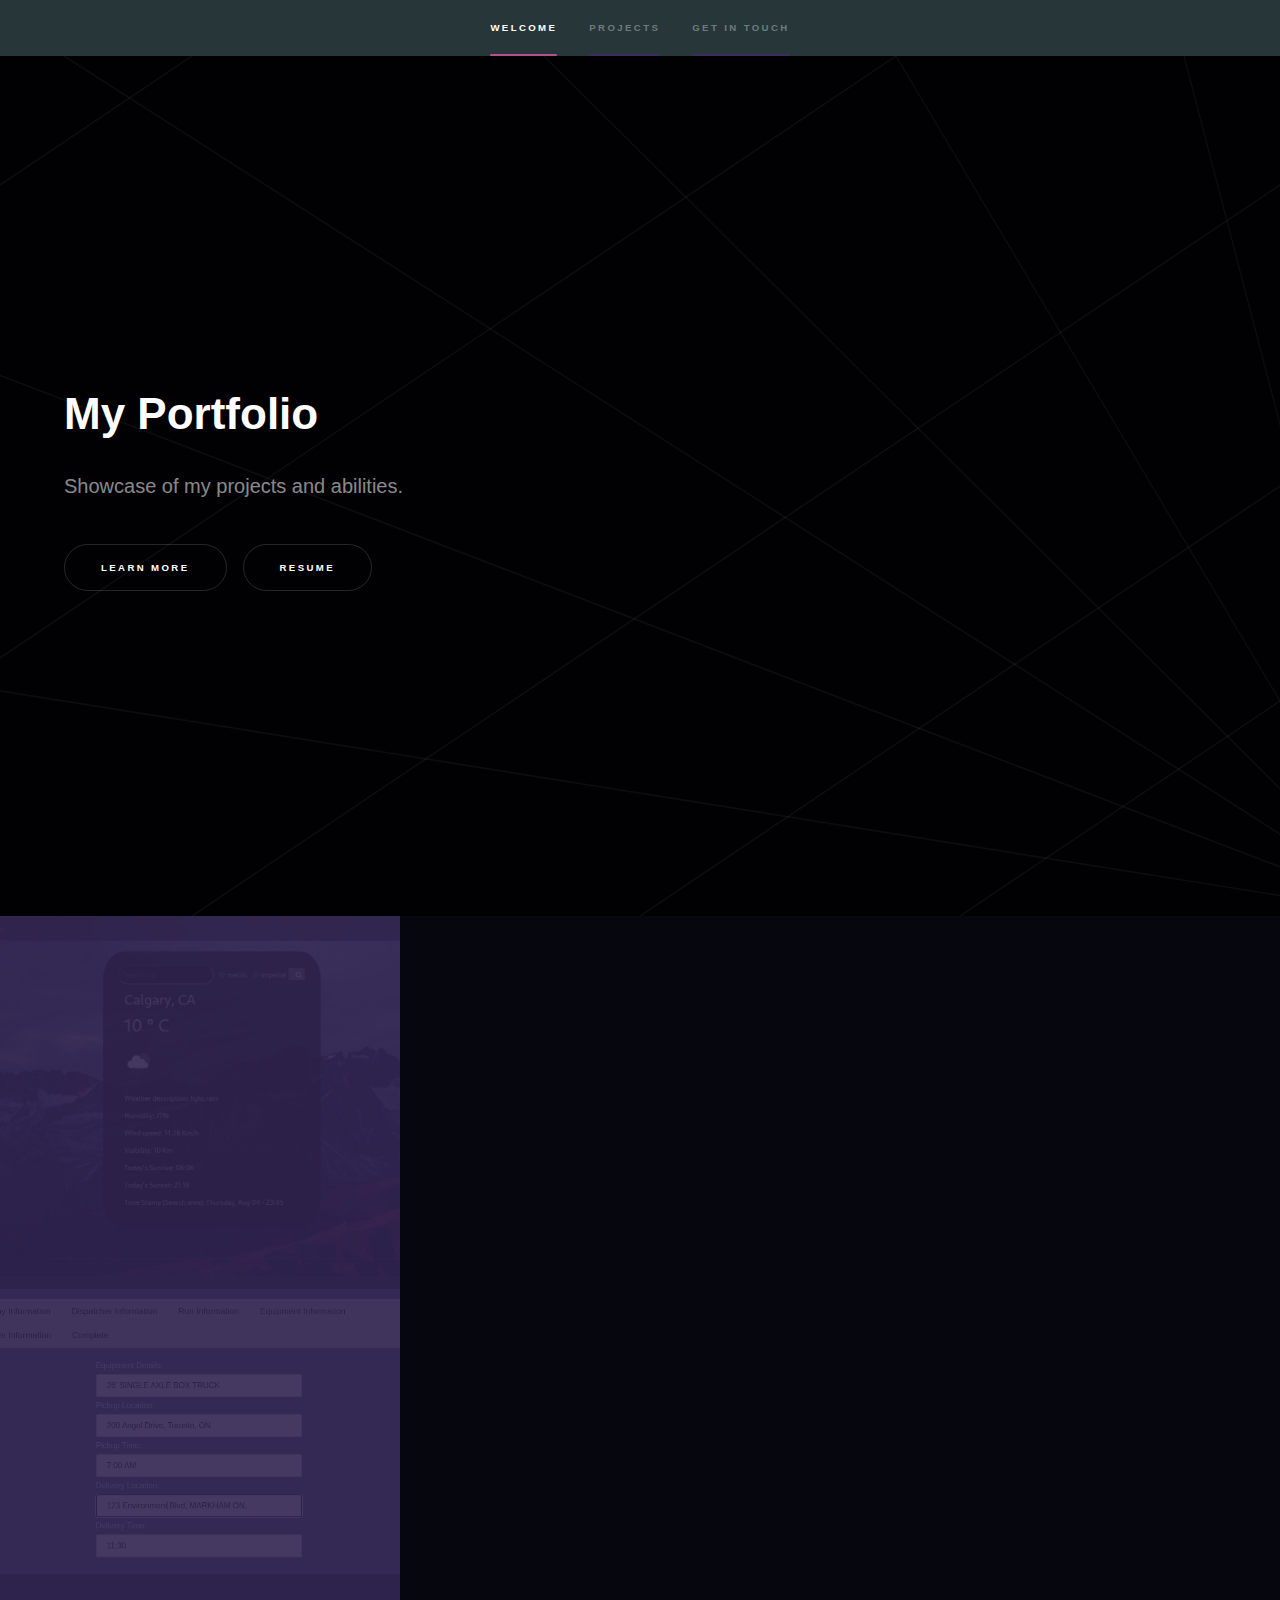
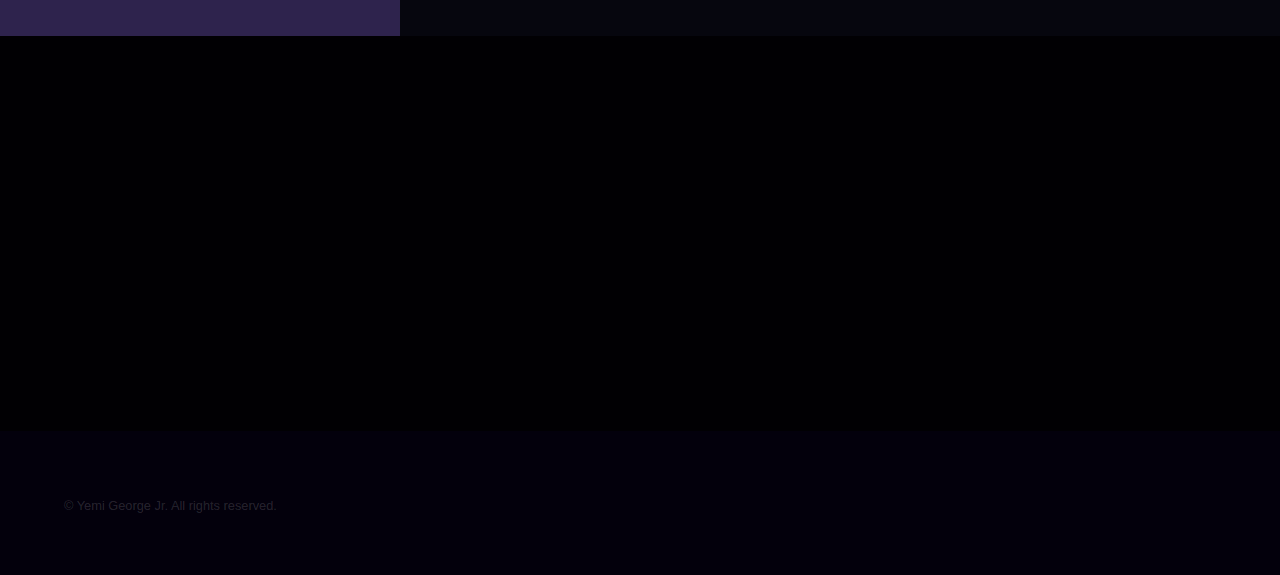
<file: index.html>
<!DOCTYPE HTML>
<html>
	<head>
		<title>Yemi George - Portfolio</title>
		<meta charset="utf-8" />
		<meta name="viewport" content="width=device-width, initial-scale=1, user-scalable=no" />
		<link rel="stylesheet" href="assets/css/main.css" />
		<noscript><link rel="stylesheet" href="assets/css/noscript.css" /></noscript>
	</head>
	<body class="is-preload">

		<!-- Sidebar -->
			<section id="sidebar">
				<div class="inner">
					<nav>
						<ul>
							<li><a href="#intro">Welcome</a></li>
							<li><a href="#one">Projects</a></li>
							<li><a href="#two">Get in touch</a></li>
						</ul>
					</nav>
				</div>
			</section>

		<!-- Wrapper -->
			<div id="wrapper">

				<!-- Intro -->
					<section id="intro" class="wrapper style1 fullscreen fade-up">
						<div class="inner">
							<h1>My Portfolio</h1>
							<p>Showcase of my projects and abilities.<br/>
							</p>
							<ul class="actions">
								<li><a href="#one" class="button scrolly">Learn more</a></li>
								<li><a href="resume.html" target="_blank" rel="noopener noreferrer" class="button scrolly">Resume</a></li>
							</ul>
						</div>
					</section>

				<!-- One Weather Peek -->
					<section id="one" class="wrapper style2 spotlights">
						<section>
							<a href="https://weather-peek-production.up.railway.app/" target="_blank" rel="noopener noreferrer" class="image"><img src="images/weatherpeek.png" alt="" data-position="center center" /></a>
							<div class="content">
								<div class="inner">
									<h2>Weather Peek</h2>
									<p>My handy Weather application capable of querying any city for the current weather conditions. Built using python (Flask). </p>
									<ul class="actions">
										<li><a href="https://weather-peek-production.up.railway.app" target="_blank" rel="noopener noreferrer" class="button">Check it out</a></li>
									</ul>
								</div>
							</div>
						</section>

					<!-- Two  Bill of Lading Generator-->
					</section>
					<section id="one" class="wrapper style2 spotlights">
						<section>
							<a href="https://bill-of-lading-production.up.railway.app" target="_blank" rel="noopener noreferrer" class="image"><img src="images/billoflading.png" alt="" data-position="center center" /></a>
							<div class="content">
								<div class="inner">
									<h2>Bill Of Lading Generator</h2>
									<p>Generates a Bill of Lading PDF file based on data input to a form. This is useful in the logistics industry as a simple and quick tool. </p>
									<ul class="actions">
										<li><a href="https://bill-of-lading-production.up.railway.app" target="_blank" rel="noopener noreferrer" class="button">Check it out</a></li>
									</ul>
								</div>
							</div>
						</section>
					
					</section>

				<!-- Three -->					
					<section id="two" class="wrapper style1 fade-up">
						<div class="inner">
							<h2>Get in touch</h2>
							<p>I'm happy to hear from you.</p>
							<div class="split style1">								
								<section>
									<ul class="contact">
										
										<li>
											<h3>Email</h3>
											<a href="mailto:yemigeorgejnr@yahoo.com?subject=Portfolio%20response">yemigeorgejnr@yahoo.com</a>
										</li>
										
										<li>
											<h3>Social</h3>
											<ul class="icons">											
												<li><a target="_blank" rel="noopener noreferrer" href="https://github.com/yg1222" class="icon brands fa-github"><span class="label">GitHub</span></a></li>
												<li><a target="_blank" rel="noopener noreferrer" href="https://www.linkedin.com/in/yemigeorgejr" class="icon brands fa-linkedin-in"><span class="label">LinkedIn</span></a></li>
											</ul>
										</li>
									</ul>
								</section>
							</div>
						</div>
					</section>

			</div>

		<!-- Footer -->
			<footer id="footer" class="wrapper style1-alt">
				<div class="inner">
					<ul class="menu">
						<li>&copy; Yemi George Jr. All rights reserved.</li>
					</ul>
				</div>
			</footer>
			
		<!-- Scripts -->
			<script src="assets/js/jquery.min.js"></script>
			<script src="assets/js/jquery.scrollex.min.js"></script>
			<script src="assets/js/jquery.scrolly.min.js"></script>
			<script src="assets/js/browser.min.js"></script>
			<script src="assets/js/breakpoints.min.js"></script>
			<script src="assets/js/util.js"></script>
			<script src="assets/js/main.js"></script>

	</body>
</html>
</file>
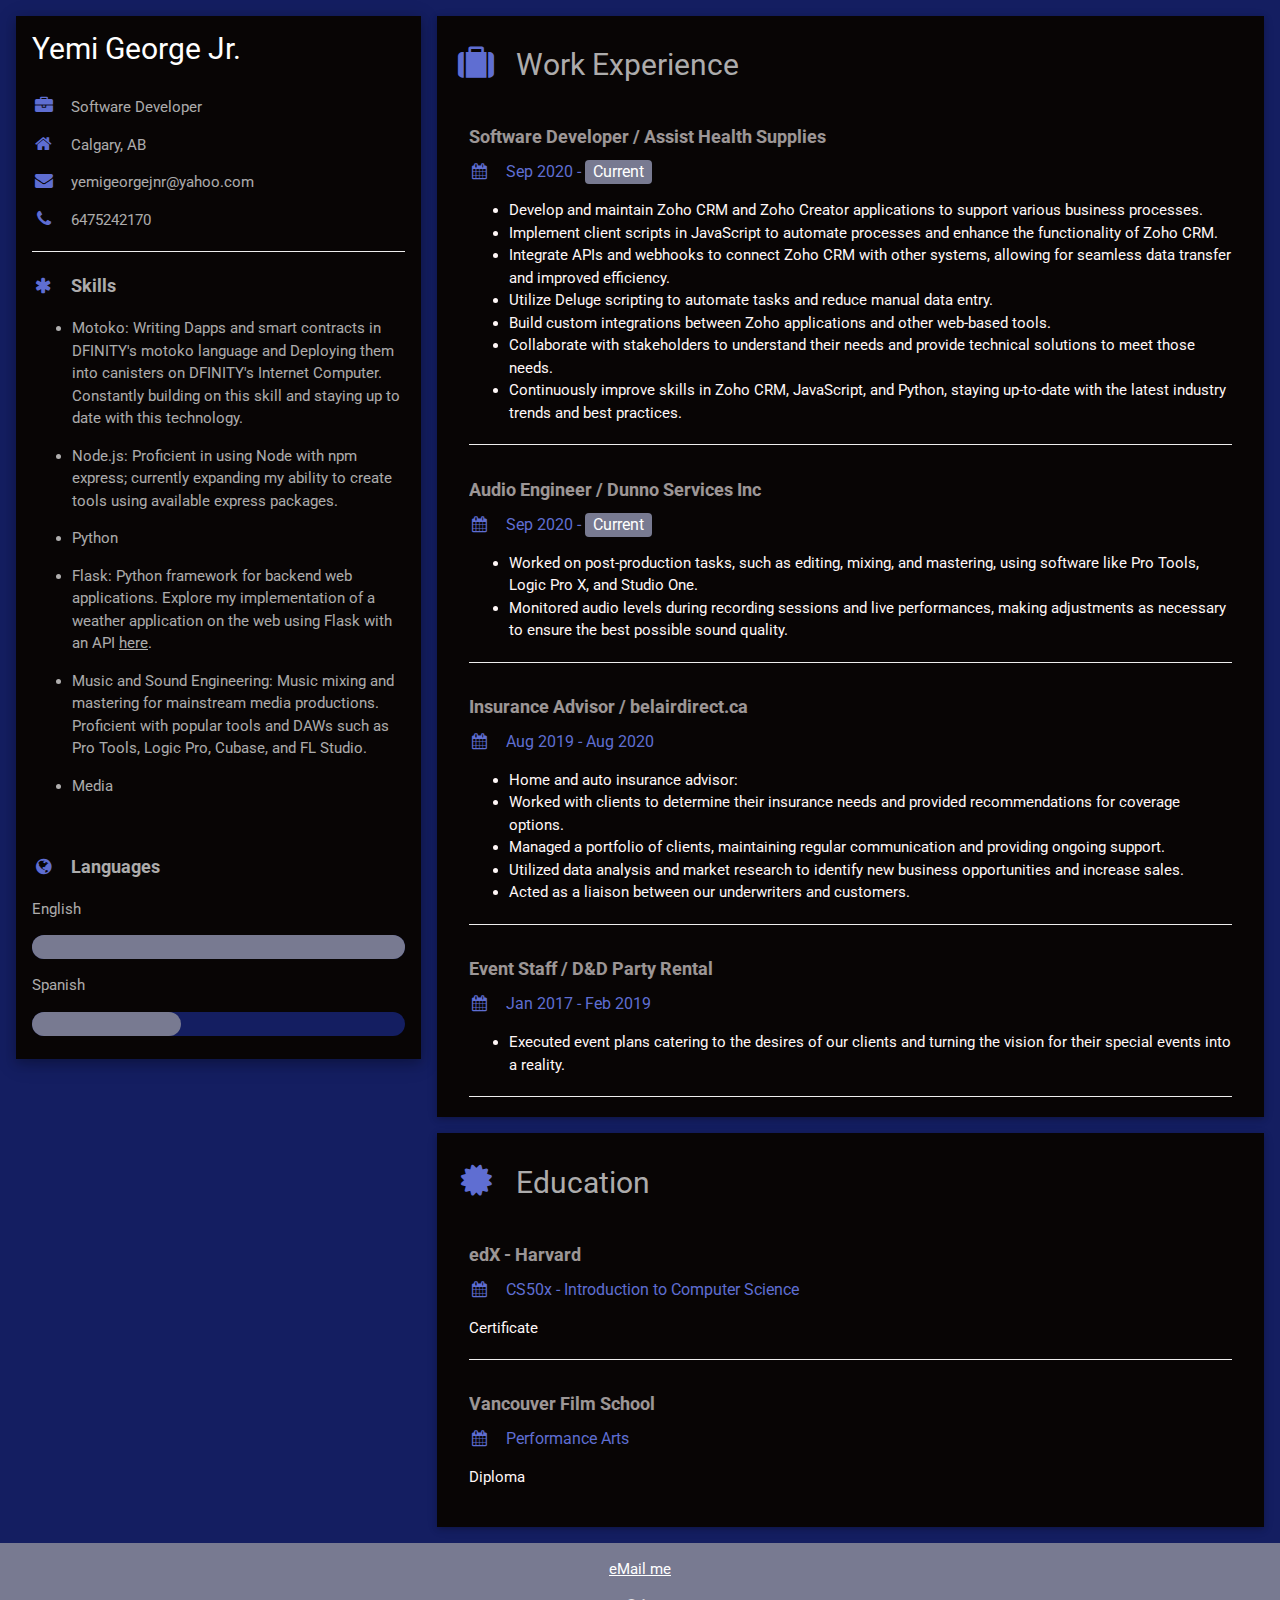
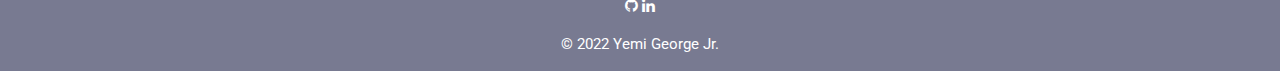
<file: resume.html>
<!DOCTYPE html>
<html>
<head>
<title>Yemi George</title>
<meta charset="UTF-8">
<meta name="viewport" content="width=device-width, initial-scale=1">
<link rel="stylesheet" href="assets/css/resume.css">
<link rel='stylesheet' href='https://fonts.googleapis.com/css?family=Roboto'>
<link rel="stylesheet" href="https://cdnjs.cloudflare.com/ajax/libs/font-awesome/4.7.0/css/font-awesome.min.css">
<style>
html,body,h1,h2,h3,h4,h5,h6 {font-family: "Roboto", sans-serif}
</style>
</head>
<body class="w3-light-grey">

<!-- Page Container -->
<div class="w3-content w3-margin-top" style="max-width:1400px;">

  <!-- The Grid -->
  <div class="w3-row-padding">
  
    <!-- Left Column -->
    <div class="w3-third">
    
      <div class="w3-white w3-text-grey w3-card-4">
        <div class="w3-display-container">
          <!-- <img src="/w3images/avatar_hat.jpg" style="width:100%" alt="Avatar"> -->
          <div class="w3-container w3-text-white">
            <h2>Yemi George Jr.</h2>
          </div>
        </div>
        <div class="w3-container">
          <p><i class="fa fa-briefcase fa-fw w3-margin-right w3-large w3-text-teal"></i>Software Developer</p>
          <p><i class="fa fa-home fa-fw w3-margin-right w3-large w3-text-teal"></i>Calgary, AB</p>
          <p><i class="fa fa-envelope fa-fw w3-margin-right w3-large w3-text-teal"></i>yemigeorgejnr@yahoo.com</p>
          <p><i class="fa fa-phone fa-fw w3-margin-right w3-large w3-text-teal"></i>6475242170</p>
          <hr>

          <p class="w3-large"><b><i class="fa fa-asterisk fa-fw w3-margin-right w3-text-teal"></i>Skills</b></p>
          <ul>
            <li>
              <p>Motoko: Writing Dapps and smart contracts in DFINITY's motoko language and Deploying them into canisters on DFINITY's Internet Computer. Constantly building on this skill and staying up to date with this technology.</p>
          <!-- <div class="w3-light-grey w3-round-xlarge w3-small">
            <div class="w3-container w3-center w3-round-xlarge w3-teal" style="width:90%">90%</div>
          </div> -->
            </li>
            <li>
              <p>Node.js: Proficient in using Node with npm express; currently expanding my ability to create tools using available express packages.</p>
          <!-- <div class="w3-light-grey w3-round-xlarge w3-small">
            <div class="w3-container w3-center w3-round-xlarge w3-teal" style="width:80%">
              <div class="w3-center w3-text-white">80%</div>
            </div>
          </div> -->
            </li>
            <li>
              <p>Python</p>
            </li>
            <li>
              <p>Flask: Python framework for backend web applications. Explore my implementation of a weather application on the web using Flask with an API <a href="https://weather-peek-production.up.railway.app">here</a>.  </p>
          <!-- <div class="w3-light-grey w3-round-xlarge w3-small">
            <div class="w3-container w3-center w3-round-xlarge w3-teal" style="width:80%">
              <div class="w3-center w3-text-white">80%</div>
            </div>
          </div> -->
            </li>
            <li>
              <p>Music and Sound Engineering: Music mixing and mastering for mainstream media productions. Proficient with popular tools and DAWs such as Pro Tools, Logic Pro, Cubase, and FL Studio.</p>        
          <!-- <div class="w3-light-grey w3-round-xlarge w3-small">
            <div class="w3-container w3-center w3-round-xlarge w3-teal" style="width:75%">75%</div>
          </div> -->
            </li>
            <li>
              <p>Media</p>
          <!-- <div class="w3-light-grey w3-round-xlarge w3-small">
            <div class="w3-container w3-center w3-round-xlarge w3-teal" style="width:50%">50%</div>
          </div> -->
            </li>
          </ul>
          
          
          
          
          <br>

          <p class="w3-large w3-text-theme"><b><i class="fa fa-globe fa-fw w3-margin-right w3-text-teal"></i>Languages</b></p>
          <p>English</p>
          <div class="w3-light-grey w3-round-xlarge">
            <div class="w3-round-xlarge w3-teal" style="height:24px;width:100%"></div>
          </div>
          <p>Spanish</p>
          <div class="w3-light-grey w3-round-xlarge">
            <div class="w3-round-xlarge w3-teal" style="height:24px;width:40%"></div>
          </div>
          
          <br>
        </div>
      </div><br>

    <!-- End Left Column -->
    </div>

    <!-- Right Column -->
    <div class="w3-twothird">
    
      <div class="w3-container w3-card w3-white w3-margin-bottom">
        <h2 class="w3-text-grey w3-padding-16"><i class="fa fa-suitcase fa-fw w3-margin-right w3-xxlarge w3-text-teal"></i>Work Experience</h2>
        <div class="w3-container">
          <h5 class="w3-opacity"><b>Software Developer / Assist Health Supplies</b></h5>
          <h6 class="w3-text-teal"><i class="fa fa-calendar fa-fw w3-margin-right"></i>Sep 2020 - <span class="w3-tag w3-teal w3-round">Current</span></h6>
          <p><ul>
            <li>Develop and maintain Zoho CRM and Zoho Creator applications to support various business processes.</li>
            <li>Implement client scripts in JavaScript to automate processes and enhance the functionality of Zoho CRM.</li>
            <li>Integrate APIs and webhooks to connect Zoho CRM with other systems, allowing for seamless data transfer and improved efficiency.</li>
            <li> Utilize Deluge scripting to automate tasks and reduce manual data entry.</li>
              <li> Build custom integrations between Zoho applications and other web-based tools.</li>
                <li>Collaborate with stakeholders to understand their needs and provide technical solutions to meet those needs.</li>
                  <li> Continuously improve skills in Zoho CRM, JavaScript, and Python, staying up-to-date with the latest industry trends and best practices.</li>
          </ul></p>
          <hr>
        </div>
       
        <div class="w3-container">
          <h5 class="w3-opacity"><b>Audio Engineer / Dunno Services Inc</b></h5>
          <h6 class="w3-text-teal"><i class="fa fa-calendar fa-fw w3-margin-right"></i>Sep 2020 - <span class="w3-tag w3-teal w3-round">Current</span></h6>
          <p><ul>
            <li>Worked on post-production tasks, such as editing, mixing, and mastering, using software like Pro Tools, Logic Pro X, and Studio One.</li>
            <li>Monitored audio levels during recording sessions and live performances, making adjustments as necessary to ensure the best possible sound quality.</li>
            
              </ul></p>
          <hr>
        </div>
      
        <div class="w3-container">
          <h5 class="w3-opacity"><b>Insurance Advisor / belairdirect.ca</b></h5>
          <h6 class="w3-text-teal"><i class="fa fa-calendar fa-fw w3-margin-right"></i>Aug 2019 - Aug 2020</h6>
          <p><ul>
            <li>Home and auto insurance advisor:</li>
             <li>Worked with clients to determine their insurance needs and provided recommendations for coverage options. </li>
             <li>Managed a portfolio of clients, maintaining regular communication and providing ongoing support.</li>
             <li>Utilized data analysis and market research to identify new business opportunities and increase sales.</li>
             <li>Acted as a liaison between our underwriters and customers.</li>
             
          </ul></p>
          <hr>
        </div>
        <div class="w3-container">
          <h5 class="w3-opacity"><b>Event Staff / D&D Party Rental</b></h5>
          <h6 class="w3-text-teal"><i class="fa fa-calendar fa-fw w3-margin-right"></i>Jan 2017 - Feb 2019</h6>
          <p><ul><li>Executed event plans catering to the desires of our clients and turning the vision for their special events into a reality.</li></ul></p>
          <hr>
        </div>       
      </div>

      <div class="w3-container w3-card w3-white">
        <h2 class="w3-text-grey w3-padding-16"><i class="fa fa-certificate fa-fw w3-margin-right w3-xxlarge w3-text-teal"></i>Education</h2>
      
        <div class="w3-container">
          <h5 class="w3-opacity"><b>edX - Harvard</b></h5>
          <h6 class="w3-text-teal"><i class="fa fa-calendar fa-fw w3-margin-right"></i>CS50x - Introduction to Computer Science</h6>
          <p>Certificate</p>
          <hr>
        </div>
        <div class="w3-container">
          <h5 class="w3-opacity"><b>Vancouver Film School</b></h5>
          <h6 class="w3-text-teal"><i class="fa fa-calendar fa-fw w3-margin-right"></i>Performance Arts</h6>
          <p>Diploma</p><br>
        </div>
      </div>

    <!-- End Right Column -->
    </div>
    
  <!-- End Grid -->
  </div>
  
  <!-- End Page Container -->
</div>

<footer class="w3-container w3-teal w3-center w3-margin-top">
  <p><a href="mailto:yemigeorgejnr@yahoo.com">eMail me</a></p>
  
  <a class="fa fa-github w3-hover-opacity" target="_blank" rel="noopener noreferrer" href="https://github.com/yg1222"></a>
  <a class="fa fa-linkedin w3-hover-opacity" target="_blank" rel="noopener noreferrer" href="https://www.linkedin.com/in/yemigeorgejr"></a>
  <p>© 2022 Yemi George Jr.</p>
</footer>

</body>
</html>
</file>
<file: assets/css/main.css>
@import url(fontawesome-all.min.css);

/*
	Hyperspace by HTML5 UP
	html5up.net | @ajlkn
	Free for personal and commercial use under the CCA 3.0 license (html5up.net/license)
*/

html, body, div, span, applet, object,
iframe, h1, h2, h3, h4, h5, h6, p, blockquote,
pre, a, abbr, acronym, address, big, cite,
code, del, dfn, em, img, ins, kbd, q, s, samp,
small, strike, strong, sub, sup, tt, var, b,
u, i, center, dl, dt, dd, ol, ul, li, fieldset,
form, label, legend, table, caption, tbody,
tfoot, thead, tr, th, td, article, aside,
canvas, details, embed, figure, figcaption,
footer, header, hgroup, menu, nav, output, ruby,
section, summary, time, mark, audio, video {
	margin: 0;
	padding: 0;
	border: 0;
	font-size: 100%;
	font: inherit;
	vertical-align: baseline;}

article, aside, details, figcaption, figure,
footer, header, hgroup, menu, nav, section {
	display: block;}

body {
	line-height: 1;
}

ol, ul {
	list-style: none;
}

blockquote, q {
	quotes: none;
}

	blockquote:before, blockquote:after, q:before, q:after {
		content: '';
		content: none;
	}

table {
	border-collapse: collapse;
	border-spacing: 0;
}

body {
	-webkit-text-size-adjust: none;
}

mark {
	background-color: transparent;
	color: inherit;
}

input::-moz-focus-inner {
	border: 0;
	padding: 0;
}

input, select, textarea {
	-moz-appearance: none;
	-webkit-appearance: none;
	-ms-appearance: none;
	appearance: none;
}

/* Basic */

	@-ms-viewport {
		width: device-width;
	}

	body {
		-ms-overflow-style: scrollbar;
	}

	@media screen and (max-width: 480px) {

		html, body {
			min-width: 320px;
		}

	}

	html {
		box-sizing: border-box;
	}

	*, *:before, *:after {
		box-sizing: inherit;
	}

	body {
		background: #312450;
	}

		body.is-preload *, body.is-preload *:before, body.is-preload *:after {
			-moz-animation: none !important;
			-webkit-animation: none !important;
			-ms-animation: none !important;
			animation: none !important;
			-moz-transition: none !important;
			-webkit-transition: none !important;
			-ms-transition: none !important;
			transition: none !important;
		}

/* Type */

	body, input, select, textarea {
		color: rgba(255, 255, 255, 0.55);
		font-family: Arial, Helvetica, sans-serif;
		font-size: 16.5pt;
		font-weight: normal;
		line-height: 1.75;
	}

		@media screen and (max-width: 1680px) {

			body, input, select, textarea {
				font-size: 13pt;
			}

		}

		@media screen and (max-width: 1280px) {

			body, input, select, textarea {
				font-size: 12pt;
			}

		}

		@media screen and (max-width: 360px) {

			body, input, select, textarea {
				font-size: 11pt;
			}

		}

	a {
		-moz-transition: color 0.2s ease, border-bottom-color 0.2s ease;
		-webkit-transition: color 0.2s ease, border-bottom-color 0.2s ease;
		-ms-transition: color 0.2s ease, border-bottom-color 0.2s ease;
		transition: color 0.2s ease, border-bottom-color 0.2s ease;
		border-bottom: dotted 1px rgba(255, 255, 255, 0.35);
		color: inherit;
		text-decoration: none;
	}

		a:hover {
			border-bottom-color: transparent;
			color: #ffffff;
		}

	strong, b {
		color: #ffffff;
		font-weight: bold;
	}

	em, i {
		font-style: italic;
	}

	p {
		margin: 0 0 2em 0;
	}

	h1, h2, h3, h4, h5, h6 {
		color: #ffffff;
		font-weight: bold;
		line-height: 1.5;
		margin: 0 0 0.5em 0;
	}

		h1 a, h2 a, h3 a, h4 a, h5 a, h6 a {
			color: inherit;
			text-decoration: none;
		}

	h1 {
		font-size: 2.75em;
	}

		h1.major {
			margin: 0 0 1.3em 0;
			position: relative;
			padding-bottom: 0.35em;
		}

			h1.major:after {
				background-image: -moz-linear-gradient(to right, #5e42a6, #b74e91);
				background-image: -webkit-linear-gradient(to right, #5e42a6, #b74e91);
				background-image: -ms-linear-gradient(to right, #5e42a6, #b74e91);
				background-image: linear-gradient(to right, #5e42a6, #b74e91);
				-moz-transition: max-width 0.2s ease;
				-webkit-transition: max-width 0.2s ease;
				-ms-transition: max-width 0.2s ease;
				transition: max-width 0.2s ease;
				border-radius: 0.2em;
				bottom: 0;
				content: '';
				height: 0.05em;
				position: absolute;
				right: 0;
				width: 100%;
			}

	h2 {
		font-size: 1.75em;
	}

	h3 {
		font-size: 1.1em;
	}

	h4 {
		font-size: 1em;
	}

	h5 {
		font-size: 0.8em;
	}

	h6 {
		font-size: 0.6em;
	}

	@media screen and (max-width: 736px) {

		h1 {
			font-size: 2em;
		}

		h2 {
			font-size: 1.25em;
		}

		h3 {
			font-size: 1em;
		}

		h4 {
			font-size: 0.8em;
		}

		h5 {
			font-size: 0.6em;
		}

		h6 {
			font-size: 0.6em;
		}

	}

	sub {
		font-size: 0.8em;
		position: relative;
		top: 0.5em;
	}

	sup {
		font-size: 0.8em;
		position: relative;
		top: -0.5em;
	}

	blockquote {
		border-left: solid 4px rgba(255, 255, 255, 0.15);
		font-style: italic;
		margin: 0 0 2em 0;
		padding: 0.5em 0 0.5em 2em;
	}

	code {
		background: rgba(255, 255, 255, 0.05);
		border-radius: 0.25em;
		border: solid 1px rgba(255, 255, 255, 0.15);
		font-family: "Courier New", monospace;
		font-size: 0.9em;
		margin: 0 0.25em;
		padding: 0.25em 0.65em;
	}

	pre {
		-webkit-overflow-scrolling: touch;
		font-family: "Courier New", monospace;
		font-size: 0.9em;
		margin: 0 0 2em 0;
	}

		pre code {
			display: block;
			line-height: 1.75em;
			padding: 1em 1.5em;
			overflow-x: auto;
		}

	hr {
		border: 0;
		border-bottom: solid 1px rgba(255, 255, 255, 0.15);
		margin: 2em 0;
	}

		hr.major {
			margin: 3em 0;
		}

	.align-left {
		text-align: left;
	}

	.align-center {
		text-align: center;
	}

	.align-right {
		text-align: right;
	}

/* Row */

	.row {
		display: flex;
		flex-wrap: wrap;
		box-sizing: border-box;
		align-items: stretch;
	}

		.row > * {
			box-sizing: border-box;
		}

		.row.gtr-uniform > * > :last-child {
			margin-bottom: 0;
		}

		.row.aln-left {
			justify-content: flex-start;
		}

		.row.aln-center {
			justify-content: center;
		}

		.row.aln-right {
			justify-content: flex-end;
		}

		.row.aln-top {
			align-items: flex-start;
		}

		.row.aln-middle {
			align-items: center;
		}

		.row.aln-bottom {
			align-items: flex-end;
		}

		.row > .imp {
			order: -1;
		}

		.row > .col-1 {
			width: 8.33333%;
		}

		.row > .off-1 {
			margin-left: 8.33333%;
		}

		.row > .col-2 {
			width: 16.66667%;
		}

		.row > .off-2 {
			margin-left: 16.66667%;
		}

		.row > .col-3 {
			width: 25%;
		}

		.row > .off-3 {
			margin-left: 25%;
		}

		.row > .col-4 {
			width: 33.33333%;
		}

		.row > .off-4 {
			margin-left: 33.33333%;
		}

		.row > .col-5 {
			width: 41.66667%;
		}

		.row > .off-5 {
			margin-left: 41.66667%;
		}

		.row > .col-6 {
			width: 50%;
		}

		.row > .off-6 {
			margin-left: 50%;
		}

		.row > .col-7 {
			width: 58.33333%;
		}

		.row > .off-7 {
			margin-left: 58.33333%;
		}

		.row > .col-8 {
			width: 66.66667%;
		}

		.row > .off-8 {
			margin-left: 66.66667%;
		}

		.row > .col-9 {
			width: 75%;
		}

		.row > .off-9 {
			margin-left: 75%;
		}

		.row > .col-10 {
			width: 83.33333%;
		}

		.row > .off-10 {
			margin-left: 83.33333%;
		}

		.row > .col-11 {
			width: 91.66667%;
		}

		.row > .off-11 {
			margin-left: 91.66667%;
		}

		.row > .col-12 {
			width: 100%;
		}

		.row > .off-12 {
			margin-left: 100%;
		}

		.row.gtr-0 {
			margin-top: 0;
			margin-left: 0em;
		}

			.row.gtr-0 > * {
				padding: 0 0 0 0em;
			}

			.row.gtr-0.gtr-uniform {
				margin-top: 0em;
			}

				.row.gtr-0.gtr-uniform > * {
					padding-top: 0em;
				}

		.row.gtr-25 {
			margin-top: 0;
			margin-left: -0.375em;
		}

			.row.gtr-25 > * {
				padding: 0 0 0 0.375em;
			}

			.row.gtr-25.gtr-uniform {
				margin-top: -0.375em;
			}

				.row.gtr-25.gtr-uniform > * {
					padding-top: 0.375em;
				}

		.row.gtr-50 {
			margin-top: 0;
			margin-left: -0.75em;
		}

			.row.gtr-50 > * {
				padding: 0 0 0 0.75em;
			}

			.row.gtr-50.gtr-uniform {
				margin-top: -0.75em;
			}

				.row.gtr-50.gtr-uniform > * {
					padding-top: 0.75em;
				}

		.row {
			margin-top: 0;
			margin-left: -1.5em;
		}

			.row > * {
				padding: 0 0 0 1.5em;
			}

			.row.gtr-uniform {
				margin-top: -1.5em;
			}

				.row.gtr-uniform > * {
					padding-top: 1.5em;
				}

		.row.gtr-150 {
			margin-top: 0;
			margin-left: -2.25em;
		}

			.row.gtr-150 > * {
				padding: 0 0 0 2.25em;
			}

			.row.gtr-150.gtr-uniform {
				margin-top: -2.25em;
			}

				.row.gtr-150.gtr-uniform > * {
					padding-top: 2.25em;
				}

		.row.gtr-200 {
			margin-top: 0;
			margin-left: -3em;
		}

			.row.gtr-200 > * {
				padding: 0 0 0 3em;
			}

			.row.gtr-200.gtr-uniform {
				margin-top: -3em;
			}

				.row.gtr-200.gtr-uniform > * {
					padding-top: 3em;
				}

		@media screen and (max-width: 1680px) {

			.row {
				display: flex;
				flex-wrap: wrap;
				box-sizing: border-box;
				align-items: stretch;
			}

				.row > * {
					box-sizing: border-box;
				}

				.row.gtr-uniform > * > :last-child {
					margin-bottom: 0;
				}

				.row.aln-left {
					justify-content: flex-start;
				}

				.row.aln-center {
					justify-content: center;
				}

				.row.aln-right {
					justify-content: flex-end;
				}

				.row.aln-top {
					align-items: flex-start;
				}

				.row.aln-middle {
					align-items: center;
				}

				.row.aln-bottom {
					align-items: flex-end;
				}

				.row > .imp-xlarge {
					order: -1;
				}

				.row > .col-1-xlarge {
					width: 8.33333%;
				}

				.row > .off-1-xlarge {
					margin-left: 8.33333%;
				}

				.row > .col-2-xlarge {
					width: 16.66667%;
				}

				.row > .off-2-xlarge {
					margin-left: 16.66667%;
				}

				.row > .col-3-xlarge {
					width: 25%;
				}

				.row > .off-3-xlarge {
					margin-left: 25%;
				}

				.row > .col-4-xlarge {
					width: 33.33333%;
				}

				.row > .off-4-xlarge {
					margin-left: 33.33333%;
				}

				.row > .col-5-xlarge {
					width: 41.66667%;
				}

				.row > .off-5-xlarge {
					margin-left: 41.66667%;
				}

				.row > .col-6-xlarge {
					width: 50%;
				}

				.row > .off-6-xlarge {
					margin-left: 50%;
				}

				.row > .col-7-xlarge {
					width: 58.33333%;
				}

				.row > .off-7-xlarge {
					margin-left: 58.33333%;
				}

				.row > .col-8-xlarge {
					width: 66.66667%;
				}

				.row > .off-8-xlarge {
					margin-left: 66.66667%;
				}

				.row > .col-9-xlarge {
					width: 75%;
				}

				.row > .off-9-xlarge {
					margin-left: 75%;
				}

				.row > .col-10-xlarge {
					width: 83.33333%;
				}

				.row > .off-10-xlarge {
					margin-left: 83.33333%;
				}

				.row > .col-11-xlarge {
					width: 91.66667%;
				}

				.row > .off-11-xlarge {
					margin-left: 91.66667%;
				}

				.row > .col-12-xlarge {
					width: 100%;
				}

				.row > .off-12-xlarge {
					margin-left: 100%;
				}

				.row.gtr-0 {
					margin-top: 0;
					margin-left: 0em;
				}

					.row.gtr-0 > * {
						padding: 0 0 0 0em;
					}

					.row.gtr-0.gtr-uniform {
						margin-top: 0em;
					}

						.row.gtr-0.gtr-uniform > * {
							padding-top: 0em;
						}

				.row.gtr-25 {
					margin-top: 0;
					margin-left: -0.375em;
				}

					.row.gtr-25 > * {
						padding: 0 0 0 0.375em;
					}

					.row.gtr-25.gtr-uniform {
						margin-top: -0.375em;
					}

						.row.gtr-25.gtr-uniform > * {
							padding-top: 0.375em;
						}

				.row.gtr-50 {
					margin-top: 0;
					margin-left: -0.75em;
				}

					.row.gtr-50 > * {
						padding: 0 0 0 0.75em;
					}

					.row.gtr-50.gtr-uniform {
						margin-top: -0.75em;
					}

						.row.gtr-50.gtr-uniform > * {
							padding-top: 0.75em;
						}

				.row {
					margin-top: 0;
					margin-left: -1.5em;
				}

					.row > * {
						padding: 0 0 0 1.5em;
					}

					.row.gtr-uniform {
						margin-top: -1.5em;
					}

						.row.gtr-uniform > * {
							padding-top: 1.5em;
						}

				.row.gtr-150 {
					margin-top: 0;
					margin-left: -2.25em;
				}

					.row.gtr-150 > * {
						padding: 0 0 0 2.25em;
					}

					.row.gtr-150.gtr-uniform {
						margin-top: -2.25em;
					}

						.row.gtr-150.gtr-uniform > * {
							padding-top: 2.25em;
						}

				.row.gtr-200 {
					margin-top: 0;
					margin-left: -3em;
				}

					.row.gtr-200 > * {
						padding: 0 0 0 3em;
					}

					.row.gtr-200.gtr-uniform {
						margin-top: -3em;
					}

						.row.gtr-200.gtr-uniform > * {
							padding-top: 3em;
						}

		}

		@media screen and (max-width: 1280px) {

			.row {
				display: flex;
				flex-wrap: wrap;
				box-sizing: border-box;
				align-items: stretch;
			}

				.row > * {
					box-sizing: border-box;
				}

				.row.gtr-uniform > * > :last-child {
					margin-bottom: 0;
				}

				.row.aln-left {
					justify-content: flex-start;
				}

				.row.aln-center {
					justify-content: center;
				}

				.row.aln-right {
					justify-content: flex-end;
				}

				.row.aln-top {
					align-items: flex-start;
				}

				.row.aln-middle {
					align-items: center;
				}

				.row.aln-bottom {
					align-items: flex-end;
				}

				.row > .imp-large {
					order: -1;
				}

				.row > .col-1-large {
					width: 8.33333%;
				}

				.row > .off-1-large {
					margin-left: 8.33333%;
				}

				.row > .col-2-large {
					width: 16.66667%;
				}

				.row > .off-2-large {
					margin-left: 16.66667%;
				}

				.row > .col-3-large {
					width: 25%;
				}

				.row > .off-3-large {
					margin-left: 25%;
				}

				.row > .col-4-large {
					width: 33.33333%;
				}

				.row > .off-4-large {
					margin-left: 33.33333%;
				}

				.row > .col-5-large {
					width: 41.66667%;
				}

				.row > .off-5-large {
					margin-left: 41.66667%;
				}

				.row > .col-6-large {
					width: 50%;
				}

				.row > .off-6-large {
					margin-left: 50%;
				}

				.row > .col-7-large {
					width: 58.33333%;
				}

				.row > .off-7-large {
					margin-left: 58.33333%;
				}

				.row > .col-8-large {
					width: 66.66667%;
				}

				.row > .off-8-large {
					margin-left: 66.66667%;
				}

				.row > .col-9-large {
					width: 75%;
				}

				.row > .off-9-large {
					margin-left: 75%;
				}

				.row > .col-10-large {
					width: 83.33333%;
				}

				.row > .off-10-large {
					margin-left: 83.33333%;
				}

				.row > .col-11-large {
					width: 91.66667%;
				}

				.row > .off-11-large {
					margin-left: 91.66667%;
				}

				.row > .col-12-large {
					width: 100%;
				}

				.row > .off-12-large {
					margin-left: 100%;
				}

				.row.gtr-0 {
					margin-top: 0;
					margin-left: 0em;
				}

					.row.gtr-0 > * {
						padding: 0 0 0 0em;
					}

					.row.gtr-0.gtr-uniform {
						margin-top: 0em;
					}

						.row.gtr-0.gtr-uniform > * {
							padding-top: 0em;
						}

				.row.gtr-25 {
					margin-top: 0;
					margin-left: -0.375em;
				}

					.row.gtr-25 > * {
						padding: 0 0 0 0.375em;
					}

					.row.gtr-25.gtr-uniform {
						margin-top: -0.375em;
					}

						.row.gtr-25.gtr-uniform > * {
							padding-top: 0.375em;
						}

				.row.gtr-50 {
					margin-top: 0;
					margin-left: -0.75em;
				}

					.row.gtr-50 > * {
						padding: 0 0 0 0.75em;
					}

					.row.gtr-50.gtr-uniform {
						margin-top: -0.75em;
					}

						.row.gtr-50.gtr-uniform > * {
							padding-top: 0.75em;
						}

				.row {
					margin-top: 0;
					margin-left: -1.5em;
				}

					.row > * {
						padding: 0 0 0 1.5em;
					}

					.row.gtr-uniform {
						margin-top: -1.5em;
					}

						.row.gtr-uniform > * {
							padding-top: 1.5em;
						}

				.row.gtr-150 {
					margin-top: 0;
					margin-left: -2.25em;
				}

					.row.gtr-150 > * {
						padding: 0 0 0 2.25em;
					}

					.row.gtr-150.gtr-uniform {
						margin-top: -2.25em;
					}

						.row.gtr-150.gtr-uniform > * {
							padding-top: 2.25em;
						}

				.row.gtr-200 {
					margin-top: 0;
					margin-left: -3em;
				}

					.row.gtr-200 > * {
						padding: 0 0 0 3em;
					}

					.row.gtr-200.gtr-uniform {
						margin-top: -3em;
					}

						.row.gtr-200.gtr-uniform > * {
							padding-top: 3em;
						}

		}

		@media screen and (max-width: 980px) {

			.row {
				display: flex;
				flex-wrap: wrap;
				box-sizing: border-box;
				align-items: stretch;
			}

				.row > * {
					box-sizing: border-box;
				}

				.row.gtr-uniform > * > :last-child {
					margin-bottom: 0;
				}

				.row.aln-left {
					justify-content: flex-start;
				}

				.row.aln-center {
					justify-content: center;
				}

				.row.aln-right {
					justify-content: flex-end;
				}

				.row.aln-top {
					align-items: flex-start;
				}

				.row.aln-middle {
					align-items: center;
				}

				.row.aln-bottom {
					align-items: flex-end;
				}

				.row > .imp-medium {
					order: -1;
				}

				.row > .col-1-medium {
					width: 8.33333%;
				}

				.row > .off-1-medium {
					margin-left: 8.33333%;
				}

				.row > .col-2-medium {
					width: 16.66667%;
				}

				.row > .off-2-medium {
					margin-left: 16.66667%;
				}

				.row > .col-3-medium {
					width: 25%;
				}

				.row > .off-3-medium {
					margin-left: 25%;
				}

				.row > .col-4-medium {
					width: 33.33333%;
				}

				.row > .off-4-medium {
					margin-left: 33.33333%;
				}

				.row > .col-5-medium {
					width: 41.66667%;
				}

				.row > .off-5-medium {
					margin-left: 41.66667%;
				}

				.row > .col-6-medium {
					width: 50%;
				}

				.row > .off-6-medium {
					margin-left: 50%;
				}

				.row > .col-7-medium {
					width: 58.33333%;
				}

				.row > .off-7-medium {
					margin-left: 58.33333%;
				}

				.row > .col-8-medium {
					width: 66.66667%;
				}

				.row > .off-8-medium {
					margin-left: 66.66667%;
				}

				.row > .col-9-medium {
					width: 75%;
				}

				.row > .off-9-medium {
					margin-left: 75%;
				}

				.row > .col-10-medium {
					width: 83.33333%;
				}

				.row > .off-10-medium {
					margin-left: 83.33333%;
				}

				.row > .col-11-medium {
					width: 91.66667%;
				}

				.row > .off-11-medium {
					margin-left: 91.66667%;
				}

				.row > .col-12-medium {
					width: 100%;
				}

				.row > .off-12-medium {
					margin-left: 100%;
				}

				.row.gtr-0 {
					margin-top: 0;
					margin-left: 0em;
				}

					.row.gtr-0 > * {
						padding: 0 0 0 0em;
					}

					.row.gtr-0.gtr-uniform {
						margin-top: 0em;
					}

						.row.gtr-0.gtr-uniform > * {
							padding-top: 0em;
						}

				.row.gtr-25 {
					margin-top: 0;
					margin-left: -0.375em;
				}

					.row.gtr-25 > * {
						padding: 0 0 0 0.375em;
					}

					.row.gtr-25.gtr-uniform {
						margin-top: -0.375em;
					}

						.row.gtr-25.gtr-uniform > * {
							padding-top: 0.375em;
						}

				.row.gtr-50 {
					margin-top: 0;
					margin-left: -0.75em;
				}

					.row.gtr-50 > * {
						padding: 0 0 0 0.75em;
					}

					.row.gtr-50.gtr-uniform {
						margin-top: -0.75em;
					}

						.row.gtr-50.gtr-uniform > * {
							padding-top: 0.75em;
						}

				.row {
					margin-top: 0;
					margin-left: -1.5em;
				}

					.row > * {
						padding: 0 0 0 1.5em;
					}

					.row.gtr-uniform {
						margin-top: -1.5em;
					}

						.row.gtr-uniform > * {
							padding-top: 1.5em;
						}

				.row.gtr-150 {
					margin-top: 0;
					margin-left: -2.25em;
				}

					.row.gtr-150 > * {
						padding: 0 0 0 2.25em;
					}

					.row.gtr-150.gtr-uniform {
						margin-top: -2.25em;
					}

						.row.gtr-150.gtr-uniform > * {
							padding-top: 2.25em;
						}

				.row.gtr-200 {
					margin-top: 0;
					margin-left: -3em;
				}

					.row.gtr-200 > * {
						padding: 0 0 0 3em;
					}

					.row.gtr-200.gtr-uniform {
						margin-top: -3em;
					}

						.row.gtr-200.gtr-uniform > * {
							padding-top: 3em;
						}

		}

		@media screen and (max-width: 736px) {

			.row {
				display: flex;
				flex-wrap: wrap;
				box-sizing: border-box;
				align-items: stretch;
			}

				.row > * {
					box-sizing: border-box;
				}

				.row.gtr-uniform > * > :last-child {
					margin-bottom: 0;
				}

				.row.aln-left {
					justify-content: flex-start;
				}

				.row.aln-center {
					justify-content: center;
				}

				.row.aln-right {
					justify-content: flex-end;
				}

				.row.aln-top {
					align-items: flex-start;
				}

				.row.aln-middle {
					align-items: center;
				}

				.row.aln-bottom {
					align-items: flex-end;
				}

				.row > .imp-small {
					order: -1;
				}

				.row > .col-1-small {
					width: 8.33333%;
				}

				.row > .off-1-small {
					margin-left: 8.33333%;
				}

				.row > .col-2-small {
					width: 16.66667%;
				}

				.row > .off-2-small {
					margin-left: 16.66667%;
				}

				.row > .col-3-small {
					width: 25%;
				}

				.row > .off-3-small {
					margin-left: 25%;
				}

				.row > .col-4-small {
					width: 33.33333%;
				}

				.row > .off-4-small {
					margin-left: 33.33333%;
				}

				.row > .col-5-small {
					width: 41.66667%;
				}

				.row > .off-5-small {
					margin-left: 41.66667%;
				}

				.row > .col-6-small {
					width: 50%;
				}

				.row > .off-6-small {
					margin-left: 50%;
				}

				.row > .col-7-small {
					width: 58.33333%;
				}

				.row > .off-7-small {
					margin-left: 58.33333%;
				}

				.row > .col-8-small {
					width: 66.66667%;
				}

				.row > .off-8-small {
					margin-left: 66.66667%;
				}

				.row > .col-9-small {
					width: 75%;
				}

				.row > .off-9-small {
					margin-left: 75%;
				}

				.row > .col-10-small {
					width: 83.33333%;
				}

				.row > .off-10-small {
					margin-left: 83.33333%;
				}

				.row > .col-11-small {
					width: 91.66667%;
				}

				.row > .off-11-small {
					margin-left: 91.66667%;
				}

				.row > .col-12-small {
					width: 100%;
				}

				.row > .off-12-small {
					margin-left: 100%;
				}

				.row.gtr-0 {
					margin-top: 0;
					margin-left: 0em;
				}

					.row.gtr-0 > * {
						padding: 0 0 0 0em;
					}

					.row.gtr-0.gtr-uniform {
						margin-top: 0em;
					}

						.row.gtr-0.gtr-uniform > * {
							padding-top: 0em;
						}

				.row.gtr-25 {
					margin-top: 0;
					margin-left: -0.375em;
				}

					.row.gtr-25 > * {
						padding: 0 0 0 0.375em;
					}

					.row.gtr-25.gtr-uniform {
						margin-top: -0.375em;
					}

						.row.gtr-25.gtr-uniform > * {
							padding-top: 0.375em;
						}

				.row.gtr-50 {
					margin-top: 0;
					margin-left: -0.75em;
				}

					.row.gtr-50 > * {
						padding: 0 0 0 0.75em;
					}

					.row.gtr-50.gtr-uniform {
						margin-top: -0.75em;
					}

						.row.gtr-50.gtr-uniform > * {
							padding-top: 0.75em;
						}

				.row {
					margin-top: 0;
					margin-left: -1.5em;
				}

					.row > * {
						padding: 0 0 0 1.5em;
					}

					.row.gtr-uniform {
						margin-top: -1.5em;
					}

						.row.gtr-uniform > * {
							padding-top: 1.5em;
						}

				.row.gtr-150 {
					margin-top: 0;
					margin-left: -2.25em;
				}

					.row.gtr-150 > * {
						padding: 0 0 0 2.25em;
					}

					.row.gtr-150.gtr-uniform {
						margin-top: -2.25em;
					}

						.row.gtr-150.gtr-uniform > * {
							padding-top: 2.25em;
						}

				.row.gtr-200 {
					margin-top: 0;
					margin-left: -3em;
				}

					.row.gtr-200 > * {
						padding: 0 0 0 3em;
					}

					.row.gtr-200.gtr-uniform {
						margin-top: -3em;
					}

						.row.gtr-200.gtr-uniform > * {
							padding-top: 3em;
						}

		}

		@media screen and (max-width: 480px) {

			.row {
				display: flex;
				flex-wrap: wrap;
				box-sizing: border-box;
				align-items: stretch;
			}

				.row > * {
					box-sizing: border-box;
				}

				.row.gtr-uniform > * > :last-child {
					margin-bottom: 0;
				}

				.row.aln-left {
					justify-content: flex-start;
				}

				.row.aln-center {
					justify-content: center;
				}

				.row.aln-right {
					justify-content: flex-end;
				}

				.row.aln-top {
					align-items: flex-start;
				}

				.row.aln-middle {
					align-items: center;
				}

				.row.aln-bottom {
					align-items: flex-end;
				}

				.row > .imp-xsmall {
					order: -1;
				}

				.row > .col-1-xsmall {
					width: 8.33333%;
				}

				.row > .off-1-xsmall {
					margin-left: 8.33333%;
				}

				.row > .col-2-xsmall {
					width: 16.66667%;
				}

				.row > .off-2-xsmall {
					margin-left: 16.66667%;
				}

				.row > .col-3-xsmall {
					width: 25%;
				}

				.row > .off-3-xsmall {
					margin-left: 25%;
				}

				.row > .col-4-xsmall {
					width: 33.33333%;
				}

				.row > .off-4-xsmall {
					margin-left: 33.33333%;
				}

				.row > .col-5-xsmall {
					width: 41.66667%;
				}

				.row > .off-5-xsmall {
					margin-left: 41.66667%;
				}

				.row > .col-6-xsmall {
					width: 50%;
				}

				.row > .off-6-xsmall {
					margin-left: 50%;
				}

				.row > .col-7-xsmall {
					width: 58.33333%;
				}

				.row > .off-7-xsmall {
					margin-left: 58.33333%;
				}

				.row > .col-8-xsmall {
					width: 66.66667%;
				}

				.row > .off-8-xsmall {
					margin-left: 66.66667%;
				}

				.row > .col-9-xsmall {
					width: 75%;
				}

				.row > .off-9-xsmall {
					margin-left: 75%;
				}

				.row > .col-10-xsmall {
					width: 83.33333%;
				}

				.row > .off-10-xsmall {
					margin-left: 83.33333%;
				}

				.row > .col-11-xsmall {
					width: 91.66667%;
				}

				.row > .off-11-xsmall {
					margin-left: 91.66667%;
				}

				.row > .col-12-xsmall {
					width: 100%;
				}

				.row > .off-12-xsmall {
					margin-left: 100%;
				}

				.row.gtr-0 {
					margin-top: 0;
					margin-left: 0em;
				}

					.row.gtr-0 > * {
						padding: 0 0 0 0em;
					}

					.row.gtr-0.gtr-uniform {
						margin-top: 0em;
					}

						.row.gtr-0.gtr-uniform > * {
							padding-top: 0em;
						}

				.row.gtr-25 {
					margin-top: 0;
					margin-left: -0.375em;
				}

					.row.gtr-25 > * {
						padding: 0 0 0 0.375em;
					}

					.row.gtr-25.gtr-uniform {
						margin-top: -0.375em;
					}

						.row.gtr-25.gtr-uniform > * {
							padding-top: 0.375em;
						}

				.row.gtr-50 {
					margin-top: 0;
					margin-left: -0.75em;
				}

					.row.gtr-50 > * {
						padding: 0 0 0 0.75em;
					}

					.row.gtr-50.gtr-uniform {
						margin-top: -0.75em;
					}

						.row.gtr-50.gtr-uniform > * {
							padding-top: 0.75em;
						}

				.row {
					margin-top: 0;
					margin-left: -1.5em;
				}

					.row > * {
						padding: 0 0 0 1.5em;
					}

					.row.gtr-uniform {
						margin-top: -1.5em;
					}

						.row.gtr-uniform > * {
							padding-top: 1.5em;
						}

				.row.gtr-150 {
					margin-top: 0;
					margin-left: -2.25em;
				}

					.row.gtr-150 > * {
						padding: 0 0 0 2.25em;
					}

					.row.gtr-150.gtr-uniform {
						margin-top: -2.25em;
					}

						.row.gtr-150.gtr-uniform > * {
							padding-top: 2.25em;
						}

				.row.gtr-200 {
					margin-top: 0;
					margin-left: -3em;
				}

					.row.gtr-200 > * {
						padding: 0 0 0 3em;
					}

					.row.gtr-200.gtr-uniform {
						margin-top: -3em;
					}

						.row.gtr-200.gtr-uniform > * {
							padding-top: 3em;
						}

		}

/* Box */

	.box {
		border-radius: 0.25em;
		border: solid 1px rgba(255, 255, 255, 0.15);
		margin-bottom: 2em;
		padding: 1.5em;
	}

		.box > :last-child,
		.box > :last-child > :last-child,
		.box > :last-child > :last-child > :last-child {
			margin-bottom: 0;
		}

		.box.alt {
			border: 0;
			border-radius: 0;
			padding: 0;
		}

/* Button */

	input[type="submit"],
	input[type="reset"],
	input[type="button"],
	button,
	.button {
		-moz-appearance: none;
		-webkit-appearance: none;
		-ms-appearance: none;
		appearance: none;
		-moz-transition: border-color 0.2s ease;
		-webkit-transition: border-color 0.2s ease;
		-ms-transition: border-color 0.2s ease;
		transition: border-color 0.2s ease;
		background-color: transparent;
		border: solid 1px !important;
		border-color: rgba(255, 255, 255, 0.15) !important;
		border-radius: 3em;
		color: #ffffff !important;
		cursor: pointer;
		display: inline-block;
		font-size: 0.6em;
		font-weight: bold;
		height: calc(4.75em + 2px);
		letter-spacing: 0.25em;
		line-height: 4.75em;
		outline: 0;
		padding: 0 3.75em;
		position: relative;
		text-align: center;
		text-decoration: none;
		text-transform: uppercase;
		white-space: nowrap;
	}

		input[type="submit"]:after,
		input[type="reset"]:after,
		input[type="button"]:after,
		button:after,
		.button:after {
			-moz-transform: scale(0.25);
			-webkit-transform: scale(0.25);
			-ms-transform: scale(0.25);
			transform: scale(0.25);
			pointer-events: none;
			-moz-transition: opacity 0.2s ease, -moz-transform 0.2s ease;
			-webkit-transition: opacity 0.2s ease, -webkit-transform 0.2s ease;
			-ms-transition: opacity 0.2s ease, -ms-transform 0.2s ease;
			transition: opacity 0.2s ease, transform 0.2s ease;
			background: #ffffff;
			border-radius: 3em;
			content: '';
			height: 100%;
			left: 0;
			opacity: 0;
			position: absolute;
			top: 0;
			width: 100%;
		}

		input[type="submit"].icon:before,
		input[type="reset"].icon:before,
		input[type="button"].icon:before,
		button.icon:before,
		.button.icon:before {
			margin-right: 0.75em;
		}

		input[type="submit"].fit,
		input[type="reset"].fit,
		input[type="button"].fit,
		button.fit,
		.button.fit {
			width: 100%;
		}

		input[type="submit"].small,
		input[type="reset"].small,
		input[type="button"].small,
		button.small,
		.button.small {
			font-size: 0.4em;
		}

		input[type="submit"].large,
		input[type="reset"].large,
		input[type="button"].large,
		button.large,
		.button.large {
			font-size: 0.8em;
		}

		input[type="submit"].primary,
		input[type="reset"].primary,
		input[type="button"].primary,
		button.primary,
		.button.primary {
			background-color: #ffffff;
			color: #312450 !important;
		}

			input[type="submit"].primary:after,
			input[type="reset"].primary:after,
			input[type="button"].primary:after,
			button.primary:after,
			.button.primary:after {
				display: none;
			}

		input[type="submit"].disabled, input[type="submit"]:disabled,
		input[type="reset"].disabled,
		input[type="reset"]:disabled,
		input[type="button"].disabled,
		input[type="button"]:disabled,
		button.disabled,
		button:disabled,
		.button.disabled,
		.button:disabled {
			cursor: default;
			opacity: 0.5;
			pointer-events: none;
		}

		input[type="submit"]:hover,
		input[type="reset"]:hover,
		input[type="button"]:hover,
		button:hover,
		.button:hover {
			border-color: rgba(255, 255, 255, 0.55) !important;
		}

			input[type="submit"]:hover:after,
			input[type="reset"]:hover:after,
			input[type="button"]:hover:after,
			button:hover:after,
			.button:hover:after {
				opacity: 0.05;
				-moz-transform: scale(1);
				-webkit-transform: scale(1);
				-ms-transform: scale(1);
				transform: scale(1);
			}

			input[type="submit"]:hover:active,
			input[type="reset"]:hover:active,
			input[type="button"]:hover:active,
			button:hover:active,
			.button:hover:active {
				border-color: #ffffff !important;
			}

				input[type="submit"]:hover:active:after,
				input[type="reset"]:hover:active:after,
				input[type="button"]:hover:active:after,
				button:hover:active:after,
				.button:hover:active:after {
					opacity: 0.1;
				}

/* Features */

	.features {
		display: -moz-flex;
		display: -webkit-flex;
		display: -ms-flex;
		display: flex;
		-moz-flex-wrap: wrap;
		-webkit-flex-wrap: wrap;
		-ms-flex-wrap: wrap;
		flex-wrap: wrap;
		border-radius: 0.25em;
		border: solid 1px rgba(255, 255, 255, 0.15);
		background: rgba(255, 255, 255, 0.05);
		margin: 0 0 2em 0;
	}

		.features section {
			padding: 3.5em 3em 1em 7em ;
			width: 50%;
			border-top: solid 1px rgba(255, 255, 255, 0.15);
			position: relative;
		}

			.features section:nth-child(-n + 2) {
				border-top-width: 0;
			}

			.features section:nth-child(2n) {
				border-left: solid 1px rgba(255, 255, 255, 0.15);
			}

			.features section .icon {
				-moz-transition: opacity 0.5s ease, -moz-transform 0.5s ease;
				-webkit-transition: opacity 0.5s ease, -webkit-transform 0.5s ease;
				-ms-transition: opacity 0.5s ease, -ms-transform 0.5s ease;
				transition: opacity 0.5s ease, transform 0.5s ease;
				-moz-transition-delay: 1s;
				-webkit-transition-delay: 1s;
				-ms-transition-delay: 1s;
				transition-delay: 1s;
				-moz-transform: scale(1);
				-webkit-transform: scale(1);
				-ms-transform: scale(1);
				transform: scale(1);
				position: absolute;
				left: 3em;
				top: 3em;
				opacity: 1;
			}

			.features section:nth-child(1) .icon {
				-moz-transition-delay: 0.15s;
				-webkit-transition-delay: 0.15s;
				-ms-transition-delay: 0.15s;
				transition-delay: 0.15s;
			}

			.features section:nth-child(2) .icon {
				-moz-transition-delay: 0.3s;
				-webkit-transition-delay: 0.3s;
				-ms-transition-delay: 0.3s;
				transition-delay: 0.3s;
			}

			.features section:nth-child(3) .icon {
				-moz-transition-delay: 0.45s;
				-webkit-transition-delay: 0.45s;
				-ms-transition-delay: 0.45s;
				transition-delay: 0.45s;
			}

			.features section:nth-child(4) .icon {
				-moz-transition-delay: 0.6s;
				-webkit-transition-delay: 0.6s;
				-ms-transition-delay: 0.6s;
				transition-delay: 0.6s;
			}

			.features section:nth-child(5) .icon {
				-moz-transition-delay: 0.75s;
				-webkit-transition-delay: 0.75s;
				-ms-transition-delay: 0.75s;
				transition-delay: 0.75s;
			}

			.features section:nth-child(6) .icon {
				-moz-transition-delay: 0.9s;
				-webkit-transition-delay: 0.9s;
				-ms-transition-delay: 0.9s;
				transition-delay: 0.9s;
			}

			.features section:nth-child(7) .icon {
				-moz-transition-delay: 1.05s;
				-webkit-transition-delay: 1.05s;
				-ms-transition-delay: 1.05s;
				transition-delay: 1.05s;
			}

			.features section:nth-child(8) .icon {
				-moz-transition-delay: 1.2s;
				-webkit-transition-delay: 1.2s;
				-ms-transition-delay: 1.2s;
				transition-delay: 1.2s;
			}

			.features section:nth-child(9) .icon {
				-moz-transition-delay: 1.35s;
				-webkit-transition-delay: 1.35s;
				-ms-transition-delay: 1.35s;
				transition-delay: 1.35s;
			}

			.features section:nth-child(10) .icon {
				-moz-transition-delay: 1.5s;
				-webkit-transition-delay: 1.5s;
				-ms-transition-delay: 1.5s;
				transition-delay: 1.5s;
			}

			.features section:nth-child(11) .icon {
				-moz-transition-delay: 1.65s;
				-webkit-transition-delay: 1.65s;
				-ms-transition-delay: 1.65s;
				transition-delay: 1.65s;
			}

			.features section:nth-child(12) .icon {
				-moz-transition-delay: 1.8s;
				-webkit-transition-delay: 1.8s;
				-ms-transition-delay: 1.8s;
				transition-delay: 1.8s;
			}

			.features section:nth-child(13) .icon {
				-moz-transition-delay: 1.95s;
				-webkit-transition-delay: 1.95s;
				-ms-transition-delay: 1.95s;
				transition-delay: 1.95s;
			}

			.features section:nth-child(14) .icon {
				-moz-transition-delay: 2.1s;
				-webkit-transition-delay: 2.1s;
				-ms-transition-delay: 2.1s;
				transition-delay: 2.1s;
			}

			.features section:nth-child(15) .icon {
				-moz-transition-delay: 2.25s;
				-webkit-transition-delay: 2.25s;
				-ms-transition-delay: 2.25s;
				transition-delay: 2.25s;
			}

			.features section:nth-child(16) .icon {
				-moz-transition-delay: 2.4s;
				-webkit-transition-delay: 2.4s;
				-ms-transition-delay: 2.4s;
				transition-delay: 2.4s;
			}

			.features section:nth-child(17) .icon {
				-moz-transition-delay: 2.55s;
				-webkit-transition-delay: 2.55s;
				-ms-transition-delay: 2.55s;
				transition-delay: 2.55s;
			}

			.features section:nth-child(18) .icon {
				-moz-transition-delay: 2.7s;
				-webkit-transition-delay: 2.7s;
				-ms-transition-delay: 2.7s;
				transition-delay: 2.7s;
			}

			.features section:nth-child(19) .icon {
				-moz-transition-delay: 2.85s;
				-webkit-transition-delay: 2.85s;
				-ms-transition-delay: 2.85s;
				transition-delay: 2.85s;
			}

			.features section:nth-child(20) .icon {
				-moz-transition-delay: 3s;
				-webkit-transition-delay: 3s;
				-ms-transition-delay: 3s;
				transition-delay: 3s;
			}

		.features.inactive section .icon {
			-moz-transform: scale(0.5);
			-webkit-transform: scale(0.5);
			-ms-transform: scale(0.5);
			transform: scale(0.5);
			opacity: 0;
		}

		@media screen and (max-width: 980px) {

			.features {
				display: block;
			}

				.features section {
					border-top-width: 1px !important;
					border-left-width: 0 !important;
					width: 100%;
				}

					.features section:first-child {
						border-top-width: 0 !important;
					}

		}

		@media screen and (max-width: 736px) {

			.features section {
				padding: 2.5em 1.5em 0.1em 5.5em ;
			}

				.features section .icon {
					left: 1.5em;
					top: 2em;
				}

		}

		@media screen and (max-width: 480px) {

			.features section {
				padding: 2em 1.5em 0.1em 1.5em ;
			}

				.features section .icon {
					left: 0;
					position: relative;
					top: 0;
				}

		}

/* Form */

	form {
		margin: 0 0 2em 0;
	}

		form > :last-child {
			margin-bottom: 0;
		}

		form > .fields {
			display: -moz-flex;
			display: -webkit-flex;
			display: -ms-flex;
			display: flex;
			-moz-flex-wrap: wrap;
			-webkit-flex-wrap: wrap;
			-ms-flex-wrap: wrap;
			flex-wrap: wrap;
			width: calc(100% + 3em);
			margin: -1.5em 0 2em -1.5em;
		}

			form > .fields > .field {
				-moz-flex-grow: 0;
				-webkit-flex-grow: 0;
				-ms-flex-grow: 0;
				flex-grow: 0;
				-moz-flex-shrink: 0;
				-webkit-flex-shrink: 0;
				-ms-flex-shrink: 0;
				flex-shrink: 0;
				padding: 1.5em 0 0 1.5em;
				width: calc(100% - 1.5em);
			}

				form > .fields > .field.half {
					width: calc(50% - 0.75em);
				}

				form > .fields > .field.third {
					width: calc(100%/3 - 0.5em);
				}

				form > .fields > .field.quarter {
					width: calc(25% - 0.375em);
				}

		@media screen and (max-width: 480px) {

			form > .fields {
				width: calc(100% + 3em);
				margin: -1.5em 0 2em -1.5em;
			}

				form > .fields > .field {
					padding: 1.5em 0 0 1.5em;
					width: calc(100% - 1.5em);
				}

					form > .fields > .field.half {
						width: calc(100% - 1.5em);
					}

					form > .fields > .field.third {
						width: calc(100% - 1.5em);
					}

					form > .fields > .field.quarter {
						width: calc(100% - 1.5em);
					}

		}

	label {
		color: #ffffff;
		font-weight: bold;
		line-height: 1.5;
		margin: 0 0 0.7em 0;
		display: block;
		font-size: 1.1em;
	}

	input[type="text"],
	input[type="password"],
	input[type="email"],
	input[type="tel"],
	select,
	textarea {
		-moz-appearance: none;
		-webkit-appearance: none;
		-ms-appearance: none;
		appearance: none;
		background: rgba(255, 255, 255, 0.05);
		border-radius: 0.25em;
		border: none;
		border: solid 1px rgba(255, 255, 255, 0.15);
		color: inherit;
		display: block;
		outline: 0;
		padding: 0 1em;
		text-decoration: none;
		width: 100%;
	}

		input[type="text"]:invalid,
		input[type="password"]:invalid,
		input[type="email"]:invalid,
		input[type="tel"]:invalid,
		select:invalid,
		textarea:invalid {
			box-shadow: none;
		}

		input[type="text"]:focus,
		input[type="password"]:focus,
		input[type="email"]:focus,
		input[type="tel"]:focus,
		select:focus,
		textarea:focus {
			border-color: #ffffff;
			box-shadow: 0 0 0 1px #ffffff;
		}

	select {
		background-image: url("data:image/svg+xml;charset=utf8,%3Csvg xmlns='http://www.w3.org/2000/svg' width='40' height='40' preserveAspectRatio='none' viewBox='0 0 40 40'%3E%3Cpath d='M9.4,12.3l10.4,10.4l10.4-10.4c0.2-0.2,0.5-0.4,0.9-0.4c0.3,0,0.6,0.1,0.9,0.4l3.3,3.3c0.2,0.2,0.4,0.5,0.4,0.9 c0,0.4-0.1,0.6-0.4,0.9L20.7,31.9c-0.2,0.2-0.5,0.4-0.9,0.4c-0.3,0-0.6-0.1-0.9-0.4L4.3,17.3c-0.2-0.2-0.4-0.5-0.4-0.9 c0-0.4,0.1-0.6,0.4-0.9l3.3-3.3c0.2-0.2,0.5-0.4,0.9-0.4S9.1,12.1,9.4,12.3z' fill='rgba(255, 255, 255, 0.15)' /%3E%3C/svg%3E");
		background-size: 1.25rem;
		background-repeat: no-repeat;
		background-position: calc(100% - 1rem) center;
		height: 2.75em;
		padding-right: 2.75em;
		text-overflow: ellipsis;
	}

		select option {
			color: #ffffff;
			background: #312450;
		}

		select:focus::-ms-value {
			background-color: transparent;
		}

		select::-ms-expand {
			display: none;
		}

	input[type="text"],
	input[type="password"],
	input[type="email"],
	select {
		height: 2.75em;
	}

	textarea {
		padding: 0.75em 1em;
	}

		body.is-ie textarea {
			min-height: 10em;
		}

	input[type="checkbox"],
	input[type="radio"] {
		-moz-appearance: none;
		-webkit-appearance: none;
		-ms-appearance: none;
		appearance: none;
		display: block;
		float: left;
		margin-right: -2em;
		opacity: 0;
		width: 1em;
		z-index: -1;
	}

		input[type="checkbox"] + label,
		input[type="radio"] + label {
			text-decoration: none;
			color: rgba(255, 255, 255, 0.55);
			cursor: pointer;
			display: inline-block;
			font-size: 1em;
			font-weight: normal;
			padding-left: 2.4em;
			padding-right: 0.75em;
			position: relative;
		}

			input[type="checkbox"] + label:before,
			input[type="radio"] + label:before {
				-moz-osx-font-smoothing: grayscale;
				-webkit-font-smoothing: antialiased;
				display: inline-block;
				font-style: normal;
				font-variant: normal;
				text-rendering: auto;
				line-height: 1;
				text-transform: none !important;
				font-family: 'Font Awesome 5 Free';
				font-weight: 900;
			}

			input[type="checkbox"] + label:before,
			input[type="radio"] + label:before {
				background: rgba(255, 255, 255, 0.05);
				border-radius: 0.25em;
				border: solid 1px rgba(255, 255, 255, 0.15);
				content: '';
				display: inline-block;
				font-size: 0.8em;
				height: 2.0625em;
				left: 0;
				line-height: 2.0625em;
				position: absolute;
				text-align: center;
				top: 0;
				width: 2.0625em;
			}

		input[type="checkbox"]:checked + label:before,
		input[type="radio"]:checked + label:before {
			background: #ffffff;
			border-color: #ffffff;
			color: #b74e91;
			content: '\f00c';
		}

		input[type="checkbox"]:focus + label:before,
		input[type="radio"]:focus + label:before {
			border-color: #ffffff;
			box-shadow: 0 0 0 1px #ffffff;
		}

	input[type="checkbox"] + label:before {
		border-radius: 0.25em;
	}

	input[type="radio"] + label:before {
		border-radius: 100%;
	}

	::-webkit-input-placeholder {
		color: rgba(255, 255, 255, 0.35) !important;
		opacity: 1.0;
	}

	:-moz-placeholder {
		color: rgba(255, 255, 255, 0.35) !important;
		opacity: 1.0;
	}

	::-moz-placeholder {
		color: rgba(255, 255, 255, 0.35) !important;
		opacity: 1.0;
	}

	:-ms-input-placeholder {
		color: rgba(255, 255, 255, 0.35) !important;
		opacity: 1.0;
	}

/* Icon */

	.icon {
		text-decoration: none;
		border-bottom: none;
		position: relative;
	}

		.icon:before {
			-moz-osx-font-smoothing: grayscale;
			-webkit-font-smoothing: antialiased;
			display: inline-block;
			font-style: normal;
			font-variant: normal;
			text-rendering: auto;
			line-height: 1;
			text-transform: none !important;
			font-family: 'Font Awesome 5 Free';
			font-weight: 400;
		}

		.icon > .label {
			display: none;
		}

		.icon:before {
			line-height: inherit;
		}

		.icon.solid:before {
			font-weight: 900;
		}

		.icon.brands:before {
			font-family: 'Font Awesome 5 Brands';
		}

		.icon.major {
			width: 2.5em;
			height: 2.5em;
			display: block;
			background: #ffffff;
			border-radius: 100%;
			color: #312450;
			text-align: center;
			line-height: 2.5em;
			margin: 0 0 1.3em 0;
		}

			.icon.major:before {
				font-size: 1.25em;
			}

				.wrapper.style1 .icon.major:before {
					color: #5e42a6;
				}

				.wrapper.style1-alt .icon.major:before {
					color: #493382;
				}

				.wrapper.style2 .icon.major:before {
					color: #5052b5;
				}

				.wrapper.style2-alt .icon.major:before {
					color: #3e4094;
				}

				.wrapper.style3 .icon.major:before {
					color: #b74e91;
				}

				.wrapper.style3-alt .icon.major:before {
					color: #953d75;
				}

/* Image */

	.image {
		border-radius: 0.25em;
		border: 0;
		display: inline-block;
		position: relative;
	}

		.image img {
			border-radius: 0.25em;
			display: block;
		}

		.image.left, .image.right {
			max-width: 40%;
		}

			.image.left img, .image.right img {
				width: 100%;
			}

		.image.left {
			float: left;
			margin: 0 1.5em 1em 0;
			top: 0.25em;
		}

		.image.right {
			float: right;
			margin: 0 0 1em 1.5em;
			top: 0.25em;
		}

		.image.fit {
			display: block;
			margin: 0 0 2em 0;
			width: 100%;
		}

			.image.fit img {
				width: 100%;
			}

		.image.main {
			display: block;
			margin: 0 0 3em 0;
			width: 100%;
		}

			.image.main img {
				width: 100%;
			}

/* List */

	ol {
		list-style: decimal;
		margin: 0 0 2em 0;
		padding-left: 1.25em;
	}

		ol li {
			padding-left: 0.25em;
		}

	ul {
		list-style: disc;
		margin: 0 0 2em 0;
		padding-left: 1em;
	}

		ul li {
			padding-left: 0.5em;
		}

		ul.alt {
			list-style: none;
			padding-left: 0;
		}

			ul.alt li {
				border-top: solid 1px rgba(255, 255, 255, 0.15);
				padding: 0.5em 0;
			}

				ul.alt li:first-child {
					border-top: 0;
					padding-top: 0;
				}

	dl {
		margin: 0 0 2em 0;
	}

		dl dt {
			display: block;
			font-weight: bold;
			margin: 0 0 1em 0;
		}

		dl dd {
			margin-left: 2em;
		}

/* Actions */

	ul.actions {
		display: -moz-flex;
		display: -webkit-flex;
		display: -ms-flex;
		display: flex;
		cursor: default;
		list-style: none;
		margin-left: -1em;
		padding-left: 0;
	}

		ul.actions li {
			padding: 0 0 0 1em;
			vertical-align: middle;
		}

		ul.actions.special {
			-moz-justify-content: center;
			-webkit-justify-content: center;
			-ms-justify-content: center;
			justify-content: center;
			width: 100%;
			margin-left: 0;
		}

			ul.actions.special li:first-child {
				padding-left: 0;
			}

		ul.actions.stacked {
			-moz-flex-direction: column;
			-webkit-flex-direction: column;
			-ms-flex-direction: column;
			flex-direction: column;
			margin-left: 0;
		}

			ul.actions.stacked li {
				padding: 1.3em 0 0 0;
			}

				ul.actions.stacked li:first-child {
					padding-top: 0;
				}

		ul.actions.fit {
			width: calc(100% + 1em);
		}

			ul.actions.fit li {
				-moz-flex-grow: 1;
				-webkit-flex-grow: 1;
				-ms-flex-grow: 1;
				flex-grow: 1;
				-moz-flex-shrink: 1;
				-webkit-flex-shrink: 1;
				-ms-flex-shrink: 1;
				flex-shrink: 1;
				width: 100%;
			}

				ul.actions.fit li > * {
					width: 100%;
				}

			ul.actions.fit.stacked {
				width: 100%;
			}

		@media screen and (max-width: 480px) {

			ul.actions:not(.fixed) {
				-moz-flex-direction: column;
				-webkit-flex-direction: column;
				-ms-flex-direction: column;
				flex-direction: column;
				margin-left: 0;
				width: 100% !important;
			}

				ul.actions:not(.fixed) li {
					-moz-flex-grow: 1;
					-webkit-flex-grow: 1;
					-ms-flex-grow: 1;
					flex-grow: 1;
					-moz-flex-shrink: 1;
					-webkit-flex-shrink: 1;
					-ms-flex-shrink: 1;
					flex-shrink: 1;
					padding: 1em 0 0 0;
					text-align: center;
					width: 100%;
				}

					ul.actions:not(.fixed) li > * {
						width: 100%;
					}

					ul.actions:not(.fixed) li:first-child {
						padding-top: 0;
					}

					ul.actions:not(.fixed) li input[type="submit"],
					ul.actions:not(.fixed) li input[type="reset"],
					ul.actions:not(.fixed) li input[type="button"],
					ul.actions:not(.fixed) li button,
					ul.actions:not(.fixed) li .button {
						width: 100%;
					}

						ul.actions:not(.fixed) li input[type="submit"].icon:before,
						ul.actions:not(.fixed) li input[type="reset"].icon:before,
						ul.actions:not(.fixed) li input[type="button"].icon:before,
						ul.actions:not(.fixed) li button.icon:before,
						ul.actions:not(.fixed) li .button.icon:before {
							margin-left: -0.5rem;
						}

		}

/* Contact */

	ul.contact {
		list-style: none;
		padding: 0;
	}

		ul.contact > li {
			padding: 0;
			margin: 1.5em 0 0 0;
		}

			ul.contact > li:first-child {
				margin-top: 0;
			}

/* Icons */

	ul.icons {
		cursor: default;
		list-style: none;
		padding-left: 0;
	}

		ul.icons li {
			display: inline-block;
			padding: 0 0.75em 0 0;
		}

			ul.icons li:last-child {
				padding-right: 0;
			}

			ul.icons li > a, ul.icons li > span {
				border: 0;
			}

				ul.icons li > a .label, ul.icons li > span .label {
					display: none;
				}

/* Menu */

	ul.menu {
		list-style: none;
		padding: 0;
	}

		ul.menu > li {
			border-left: solid 1px rgba(255, 255, 255, 0.15);
			display: inline-block;
			line-height: 1;
			margin-left: 1.5em;
			padding: 0 0 0 1.5em;
		}

			ul.menu > li:first-child {
				border-left: 0;
				margin: 0;
				padding-left: 0;
			}

		@media screen and (max-width: 480px) {

			ul.menu > li {
				border-left: 0;
				display: block;
				line-height: inherit;
				margin: 0.5em 0 0 0;
				padding-left: 0;
			}

		}

/* Section/Article */

	section.special, article.special {
		text-align: center;
	}

	header p {
		color: rgba(255, 255, 255, 0.35);
		position: relative;
		margin: 0 0 1.5em 0;
	}

	header h2 + p {
		font-size: 1.25em;
		margin-top: -1em;
		line-height: 1.5em;
	}

	header h3 + p {
		font-size: 1.1em;
		margin-top: -0.8em;
		line-height: 1.5em;
	}

	header h4 + p,
	header h5 + p,
	header h6 + p {
		font-size: 0.9em;
		margin-top: -0.6em;
		line-height: 1.5em;
	}

/* Split */

	.split {
		display: -moz-flex;
		display: -webkit-flex;
		display: -ms-flex;
		display: flex;
	}

		.split > * {
			width: calc(50% - 2.5em);
		}

		.split > :nth-child(2n - 1) {
			padding-right: 2.5em;
			border-right: solid 1px rgba(255, 255, 255, 0.15);
		}

		.split > :nth-child(2n) {
			padding-left: 2.5em;
		}

		.split.style1 > :nth-child(2n - 1) {
			width: calc(66.66666% - 2.5em);
		}

		.split.style1 > :nth-child(2n) {
			width: calc(33.33333% - 2.5em);
		}

		@media screen and (max-width: 1680px) {

			.split > * {
				width: calc(50% - 2em);
			}

			.split > :nth-child(2n - 1) {
				padding-right: 2em;
			}

			.split > :nth-child(2n) {
				padding-left: 2em;
			}

			.split.style1 > :nth-child(2n - 1) {
				width: calc(66.66666% - 2em);
			}

			.split.style1 > :nth-child(2n) {
				width: calc(33.33333% - 2em);
			}

		}

		@media screen and (max-width: 980px) {

			.split {
				display: block;
			}

				.split > * {
					border-top: solid 1px rgba(255, 255, 255, 0.15);
					margin: 4em 0 0 0;
					padding: 4em 0 0 0;
					width: 100% !important;
				}

				.split > :nth-child(2n - 1) {
					border-right: 0;
					padding-right: 0;
				}

				.split > :nth-child(2n) {
					padding-left: 0;
				}

				.split > :first-child {
					border-top: 0;
					margin-top: 0;
					padding-top: 0;
				}

		}

		@media screen and (max-width: 736px) {

			.split > * {
				margin: 3em 0 0 0;
				padding: 3em 0 0 0;
			}

		}

/* Spotlights */

	.spotlights > section {
		display: -moz-flex;
		display: -webkit-flex;
		display: -ms-flex;
		display: flex;
		-moz-flex-direction: row;
		-webkit-flex-direction: row;
		-ms-flex-direction: row;
		flex-direction: row;
		min-height: 22.5em;
	}

		body.is-ie .spotlights > section {
			min-height: 0;
		}

		.spotlights > section > .image {
			background-position: center center;
			background-size: cover;
			border-radius: 0;
			display: block;
			position: relative;
			width: 25em;
		}

			.spotlights > section > .image img {
				border-radius: 0;
				display: block;
			}

			.spotlights > section > .image:before {
				-moz-transition: opacity 1s ease;
				-webkit-transition: opacity 1s ease;
				-ms-transition: opacity 1s ease;
				transition: opacity 1s ease;
				background: rgba(49, 36, 80, 0.9);
				content: '';
				display: block;
				height: 100%;
				left: 0;
				opacity: 0;
				position: absolute;
				top: 0;
				width: 100%;
			}

		.spotlights > section > .content {
			padding: 4em 5em 2em 5em ;
			display: -moz-flex;
			display: -webkit-flex;
			display: -ms-flex;
			display: flex;
			-moz-flex-direction: column;
			-webkit-flex-direction: column;
			-ms-flex-direction: column;
			flex-direction: column;
			-moz-justify-content: center;
			-webkit-justify-content: center;
			-ms-justify-content: center;
			justify-content: center;
			width: 50em;
			-ms-flex: 1;
		}

			.spotlights > section > .content > .inner {
				-moz-transform: translateX(0) translateY(0);
				-webkit-transform: translateX(0) translateY(0);
				-ms-transform: translateX(0) translateY(0);
				transform: translateX(0) translateY(0);
				-moz-transition: opacity 1s ease, -moz-transform 1s ease;
				-webkit-transition: opacity 1s ease, -webkit-transform 1s ease;
				-ms-transition: opacity 1s ease, -ms-transform 1s ease;
				transition: opacity 1s ease, transform 1s ease;
				opacity: 1;
			}

		.spotlights > section:nth-child(2) {
			background-color: rgba(0, 0, 0, 0.05);
		}

		.spotlights > section:nth-child(3) {
			background-color: rgba(0, 0, 0, 0.1);
		}

		.spotlights > section.inactive > .image:before,
		body.is-preload .spotlights > section > .image:before {
			opacity: 1;
		}

		.spotlights > section.inactive > .content > .inner,
		body.is-preload .spotlights > section > .content > .inner {
			-moz-transform: translateX(-1em);
			-webkit-transform: translateX(-1em);
			-ms-transform: translateX(-1em);
			transform: translateX(-1em);
			opacity: 0;
		}

		@media screen and (max-width: 1680px) {

			.spotlights > section > .content {
				padding: 4em 4em 2em 4em ;
			}

		}

		@media screen and (max-width: 980px) {

			.spotlights > section {
				display: block;
			}

				.spotlights > section > .image {
					width: 100%;
					height: 50vh;
				}

				.spotlights > section > .content {
					width: 100%;
				}

				.spotlights > section.inactive > .content > .inner,
				body.is-preload .spotlights > section > .content > .inner {
					-moz-transform: translateY(1em);
					-webkit-transform: translateY(1em);
					-ms-transform: translateY(1em);
					transform: translateY(1em);
				}

		}

		@media screen and (max-width: 736px) {

			.spotlights > section > .image {
				height: 50vh;
				min-height: 15em;
			}

			.spotlights > section > .content {
				padding: 3em 2em 1em 2em ;
			}

		}

/* Table */

	.table-wrapper {
		-webkit-overflow-scrolling: touch;
		overflow-x: auto;
	}

	table {
		margin: 0 0 2em 0;
		width: 100%;
	}

		table tbody tr {
			border: solid 1px rgba(255, 255, 255, 0.15);
			border-left: 0;
			border-right: 0;
		}

			table tbody tr:nth-child(2n + 1) {
				background-color: rgba(255, 255, 255, 0.05);
			}

		table td {
			padding: 0.75em 0.75em;
		}

		table th {
			color: #ffffff;
			font-size: 1em;
			font-weight: bold;
			padding: 0 0.75em 0.75em 0.75em;
			text-align: left;
		}

		table thead {
			border-bottom: solid 2px rgba(255, 255, 255, 0.15);
		}

		table tfoot {
			border-top: solid 2px rgba(255, 255, 255, 0.15);
		}

		table.alt {
			border-collapse: separate;
		}

			table.alt tbody tr td {
				border: solid 1px rgba(255, 255, 255, 0.15);
				border-left-width: 0;
				border-top-width: 0;
			}

				table.alt tbody tr td:first-child {
					border-left-width: 1px;
				}

			table.alt tbody tr:first-child td {
				border-top-width: 1px;
			}

			table.alt thead {
				border-bottom: 0;
			}

			table.alt tfoot {
				border-top: 0;
			}

/* Wrapper */

	.wrapper {
		position: relative;
	}

		.wrapper > .inner {
			padding: 5em 5em 3em 5em ;
			max-width: 100%;
			width: 75em;
		}

			@media screen and (max-width: 1680px) {

				.wrapper > .inner {
					padding: 4em 4em 2em 4em ;
				}

			}

			@media screen and (max-width: 1280px) {

				.wrapper > .inner {
					width: 100%;
				}

			}

			@media screen and (max-width: 736px) {

				.wrapper > .inner {
					padding: 3em 2em 1em 2em ;
				}

			}

		.wrapper.alt {
			background-color: #261c3e;
		}

		.wrapper.style1 {
			background-color: #010003;
		}

		.wrapper.style1-alt {
			background-color: #03000c;
		}

		.wrapper.style2 {
			background-color: #06060e;
		}

		.wrapper.style2-alt {
			background-color: #0b0b1b;
		}

		.wrapper.style3 {
			background-color: #113620;
		}

		.wrapper.style3-alt {
			background-color: #144025;
		}

		.wrapper.fullscreen {
			display: -moz-flex;
			display: -webkit-flex;
			display: -ms-flex;
			display: flex;
			-moz-flex-direction: column;
			-webkit-flex-direction: column;
			-ms-flex-direction: column;
			flex-direction: column;
			-moz-justify-content: center;
			-webkit-justify-content: center;
			-ms-justify-content: center;
			justify-content: center;
			min-height: 100vh;
		}

			body.is-ie .wrapper.fullscreen {
				height: 100vh;
			}

			@media screen and (max-width: 1280px) {

				.wrapper.fullscreen {
					min-height: calc(100vh - 2.5em);
				}

					body.is-ie .wrapper.fullscreen {
						height: calc(100vh - 2.5em);
					}

			}

			@media screen and (max-width: 736px) {

				.wrapper.fullscreen {
					padding: 2em 0;
					min-height: 0;
				}

					body.is-ie .wrapper.fullscreen {
						height: auto;
					}

			}

		.wrapper.fade-up > .inner {
			-moz-transform: translateY(0);
			-webkit-transform: translateY(0);
			-ms-transform: translateY(0);
			transform: translateY(0);
			-moz-transition: opacity 1s ease, -moz-transform 1s ease;
			-webkit-transition: opacity 1s ease, -webkit-transform 1s ease;
			-ms-transition: opacity 1s ease, -ms-transform 1s ease;
			transition: opacity 1s ease, transform 1s ease;
			opacity: 1.0;
		}

		.wrapper.fade-up.inactive > .inner,
		body.is-preload .wrapper.fade-up > .inner {
			opacity: 0;
			-moz-transform: translateY(1em);
			-webkit-transform: translateY(1em);
			-ms-transform: translateY(1em);
			transform: translateY(1em);
		}

		.wrapper.fade-down > .inner {
			-moz-transform: translateY(0);
			-webkit-transform: translateY(0);
			-ms-transform: translateY(0);
			transform: translateY(0);
			-moz-transition: opacity 1s ease, -moz-transform 1s ease;
			-webkit-transition: opacity 1s ease, -webkit-transform 1s ease;
			-ms-transition: opacity 1s ease, -ms-transform 1s ease;
			transition: opacity 1s ease, transform 1s ease;
			opacity: 1.0;
		}

		.wrapper.fade-down.inactive > .inner,
		body.is-preload .wrapper.fade-down > .inner {
			opacity: 0;
			-moz-transform: translateY(-1em);
			-webkit-transform: translateY(-1em);
			-ms-transform: translateY(-1em);
			transform: translateY(-1em);
		}

		.wrapper.fade > .inner {
			-moz-transition: opacity 1s ease;
			-webkit-transition: opacity 1s ease;
			-ms-transition: opacity 1s ease;
			transition: opacity 1s ease;
			opacity: 1.0;
		}

		.wrapper.fade.inactive > .inner,
		body.is-preload .wrapper.fade > .inner {
			opacity: 0;
		}

/* Header */

	#header {
		display: -moz-flex;
		display: -webkit-flex;
		display: -ms-flex;
		display: flex;
		background-color: #5e42a6;
		cursor: default;
		padding: 1.75em 2em;
	}

		#header > .title {
			border: 0;
			color: #ffffff;
			display: block;
			font-size: 1.25em;
			font-weight: bold;
		}

		#header > nav {
			-moz-flex: 1;
			-webkit-flex: 1;
			-ms-flex: 1;
			flex: 1;
			text-align: right;
		}

			#header > nav > ul {
				margin: 0;
				padding: 0;
			}

				#header > nav > ul > li {
					display: inline-block;
					margin-left: 1.75em;
					padding: 0;
					vertical-align: middle;
				}

					#header > nav > ul > li:first-child {
						margin-left: 0;
					}

					#header > nav > ul > li a {
						border: 0;
						color: rgba(255, 255, 255, 0.35);
						display: inline-block;
						font-size: 0.6em;
						font-weight: bold;
						letter-spacing: 0.25em;
						text-transform: uppercase;
					}

						#header > nav > ul > li a:hover {
							color: rgba(255, 255, 255, 0.55);
						}

						#header > nav > ul > li a.active {
							color: #ffffff;
						}

		@media screen and (max-width: 736px) {

			#header {
				padding: 1em 2em;
			}

		}

		@media screen and (max-width: 480px) {

			#header {
				display: block;
				padding: 0 2em;
				text-align: left;
			}

				#header .title {
					font-size: 1.25em;
					padding: 1em 0;
				}

				#header > nav {
					border-top: solid 1px rgba(255, 255, 255, 0.15);
					text-align: inherit;
				}

					#header > nav > ul > li {
						margin-left: 1.5em;
					}

						#header > nav > ul > li a {
							height: 6em;
							line-height: 6em;
						}

		}

/* Wrapper (main) */

	#sidebar + #wrapper {
		margin-left: 18em;
	}

		@media screen and (max-width: 1280px) {

			#sidebar + #wrapper {
				margin-left: 0;
				padding-top: 3.5em;
			}

		}

		@media screen and (max-width: 736px) {

			#sidebar + #wrapper {
				padding-top: 0;
			}

		}

	#header + #wrapper > .wrapper > .inner {
		margin: 0 auto;
	}

/* Footer */

	#sidebar + #wrapper + #footer {
		margin-left: 18em;
	}

		@media screen and (max-width: 1280px) {

			#sidebar + #wrapper + #footer {
				margin-left: 0;
			}

		}

	#footer > .inner a {
		border-bottom-color: rgba(255, 255, 255, 0.15);
	}

		#footer > .inner a:hover {
			border-bottom-color: transparent;
		}

	#footer > .inner .menu {
		font-size: 0.8em;
		color: rgba(255, 255, 255, 0.15);
	}

	#header + #wrapper + #footer > .inner {
		margin: 0 auto;
	}

/* Sidebar */

	#sidebar {
		padding: 2.5em 2.5em 0.5em 2.5em ;
		background: #263639;
		cursor: default;
		height: 100vh;
		left: 0;
		overflow-x: hidden;
		overflow-y: auto;
		position: fixed;
		text-align: right;
		top: 0;
		width: 18em;
		z-index: 10000;
	}

		#sidebar > .inner {
			display: -moz-flex;
			display: -webkit-flex;
			display: -ms-flex;
			display: flex;
			-moz-flex-direction: column;
			-webkit-flex-direction: column;
			-ms-flex-direction: column;
			flex-direction: column;
			-moz-justify-content: center;
			-webkit-justify-content: center;
			-ms-justify-content: center;
			justify-content: center;
			-moz-transform: translateY(0);
			-webkit-transform: translateY(0);
			-ms-transform: translateY(0);
			transform: translateY(0);
			-moz-transition: opacity 1s ease;
			-webkit-transition: opacity 1s ease;
			-ms-transition: opacity 1s ease;
			transition: opacity 1s ease;
			min-height: 100%;
			opacity: 1;
			width: 100%;
		}

			body.is-ie #sidebar > .inner {
				height: 100%;
			}

		#sidebar nav > ul {
			list-style: none;
			padding: 0;
		}

			#sidebar nav > ul > li {
				-moz-transform: translateY(0);
				-webkit-transform: translateY(0);
				-ms-transform: translateY(0);
				transform: translateY(0);
				-moz-transition: opacity 0.15s ease, -moz-transform 0.75s ease;
				-webkit-transition: opacity 0.15s ease, -webkit-transform 0.75s ease;
				-ms-transition: opacity 0.15s ease, -ms-transform 0.75s ease;
				transition: opacity 0.15s ease, transform 0.75s ease;
				margin: 1.5em 0 0 0;
				opacity: 1;
				padding: 0;
				position: relative;
			}

				#sidebar nav > ul > li:first-child {
					margin: 0;
				}

				#sidebar nav > ul > li:nth-child(1) {
					-moz-transition-delay: 0.45s;
					-webkit-transition-delay: 0.45s;
					-ms-transition-delay: 0.45s;
					transition-delay: 0.45s;
				}

				#sidebar nav > ul > li:nth-child(2) {
					-moz-transition-delay: 0.65s;
					-webkit-transition-delay: 0.65s;
					-ms-transition-delay: 0.65s;
					transition-delay: 0.65s;
				}

				#sidebar nav > ul > li:nth-child(3) {
					-moz-transition-delay: 0.85s;
					-webkit-transition-delay: 0.85s;
					-ms-transition-delay: 0.85s;
					transition-delay: 0.85s;
				}

				#sidebar nav > ul > li:nth-child(4) {
					-moz-transition-delay: 1.05s;
					-webkit-transition-delay: 1.05s;
					-ms-transition-delay: 1.05s;
					transition-delay: 1.05s;
				}

				#sidebar nav > ul > li:nth-child(5) {
					-moz-transition-delay: 1.25s;
					-webkit-transition-delay: 1.25s;
					-ms-transition-delay: 1.25s;
					transition-delay: 1.25s;
				}

				#sidebar nav > ul > li:nth-child(6) {
					-moz-transition-delay: 1.45s;
					-webkit-transition-delay: 1.45s;
					-ms-transition-delay: 1.45s;
					transition-delay: 1.45s;
				}

				#sidebar nav > ul > li:nth-child(7) {
					-moz-transition-delay: 1.65s;
					-webkit-transition-delay: 1.65s;
					-ms-transition-delay: 1.65s;
					transition-delay: 1.65s;
				}

				#sidebar nav > ul > li:nth-child(8) {
					-moz-transition-delay: 1.85s;
					-webkit-transition-delay: 1.85s;
					-ms-transition-delay: 1.85s;
					transition-delay: 1.85s;
				}

				#sidebar nav > ul > li:nth-child(9) {
					-moz-transition-delay: 2.05s;
					-webkit-transition-delay: 2.05s;
					-ms-transition-delay: 2.05s;
					transition-delay: 2.05s;
				}

				#sidebar nav > ul > li:nth-child(10) {
					-moz-transition-delay: 2.25s;
					-webkit-transition-delay: 2.25s;
					-ms-transition-delay: 2.25s;
					transition-delay: 2.25s;
				}

				#sidebar nav > ul > li:nth-child(11) {
					-moz-transition-delay: 2.45s;
					-webkit-transition-delay: 2.45s;
					-ms-transition-delay: 2.45s;
					transition-delay: 2.45s;
				}

				#sidebar nav > ul > li:nth-child(12) {
					-moz-transition-delay: 2.65s;
					-webkit-transition-delay: 2.65s;
					-ms-transition-delay: 2.65s;
					transition-delay: 2.65s;
				}

				#sidebar nav > ul > li:nth-child(13) {
					-moz-transition-delay: 2.85s;
					-webkit-transition-delay: 2.85s;
					-ms-transition-delay: 2.85s;
					transition-delay: 2.85s;
				}

				#sidebar nav > ul > li:nth-child(14) {
					-moz-transition-delay: 3.05s;
					-webkit-transition-delay: 3.05s;
					-ms-transition-delay: 3.05s;
					transition-delay: 3.05s;
				}

				#sidebar nav > ul > li:nth-child(15) {
					-moz-transition-delay: 3.25s;
					-webkit-transition-delay: 3.25s;
					-ms-transition-delay: 3.25s;
					transition-delay: 3.25s;
				}

				#sidebar nav > ul > li:nth-child(16) {
					-moz-transition-delay: 3.45s;
					-webkit-transition-delay: 3.45s;
					-ms-transition-delay: 3.45s;
					transition-delay: 3.45s;
				}

				#sidebar nav > ul > li:nth-child(17) {
					-moz-transition-delay: 3.65s;
					-webkit-transition-delay: 3.65s;
					-ms-transition-delay: 3.65s;
					transition-delay: 3.65s;
				}

				#sidebar nav > ul > li:nth-child(18) {
					-moz-transition-delay: 3.85s;
					-webkit-transition-delay: 3.85s;
					-ms-transition-delay: 3.85s;
					transition-delay: 3.85s;
				}

				#sidebar nav > ul > li:nth-child(19) {
					-moz-transition-delay: 4.05s;
					-webkit-transition-delay: 4.05s;
					-ms-transition-delay: 4.05s;
					transition-delay: 4.05s;
				}

				#sidebar nav > ul > li:nth-child(20) {
					-moz-transition-delay: 4.25s;
					-webkit-transition-delay: 4.25s;
					-ms-transition-delay: 4.25s;
					transition-delay: 4.25s;
				}

		#sidebar nav a {
			-moz-transition: color 0.2s ease;
			-webkit-transition: color 0.2s ease;
			-ms-transition: color 0.2s ease;
			transition: color 0.2s ease;
			border: 0;
			color: rgba(255, 255, 255, 0.35);
			display: block;
			font-size: 0.6em;
			font-weight: bold;
			letter-spacing: 0.25em;
			line-height: 1.75;
			outline: 0;
			padding: 1.35em 0;
			position: relative;
			text-decoration: none;
			text-transform: uppercase;
		}

			#sidebar nav a:before, #sidebar nav a:after {
				border-radius: 0.2em;
				bottom: 0;
				content: '';
				height: 0.2em;
				position: absolute;
				right: 0;
				width: 100%;
			}

			#sidebar nav a:before {
				background: #3c2c62;
			}

			#sidebar nav a:after {
				background-image: -moz-linear-gradient(to right, #5e42a6, #b74e91);
				background-image: -webkit-linear-gradient(to right, #5e42a6, #b74e91);
				background-image: -ms-linear-gradient(to right, #5e42a6, #b74e91);
				background-image: linear-gradient(to right, #5e42a6, #b74e91);
				-moz-transition: max-width 0.2s ease;
				-webkit-transition: max-width 0.2s ease;
				-ms-transition: max-width 0.2s ease;
				transition: max-width 0.2s ease;
				max-width: 0;
			}

			#sidebar nav a:hover {
				color: rgba(255, 255, 255, 0.55);
			}

			#sidebar nav a.active {
				color: #ffffff;
			}

				#sidebar nav a.active:after {
					max-width: 100%;
				}

		body.is-preload #sidebar > .inner {
			opacity: 0;
		}

		body.is-preload #sidebar nav ul li {
			-moz-transform: translateY(2em);
			-webkit-transform: translateY(2em);
			-ms-transform: translateY(2em);
			transform: translateY(2em);
			opacity: 0;
		}

		@media screen and (max-width: 1280px) {

			#sidebar {
				height: 3.5em;
				left: 0;
				line-height: 3.5em;
				overflow: hidden;
				padding: 0;
				text-align: center;
				top: 0;
				width: 100%;
			}

				#sidebar > .inner {
					-moz-flex-direction: row;
					-webkit-flex-direction: row;
					-ms-flex-direction: row;
					flex-direction: row;
					-moz-align-items: -moz-stretch;
					-webkit-align-items: -webkit-stretch;
					-ms-align-items: -ms-stretch;
					align-items: stretch;
					height: inherit;
					line-height: inherit;
				}

				#sidebar nav {
					height: inherit;
					line-height: inherit;
				}

					#sidebar nav ul {
						display: -moz-flex;
						display: -webkit-flex;
						display: -ms-flex;
						display: flex;
						height: inherit;
						line-height: inherit;
						margin: 0;
					}

						#sidebar nav ul li {
							display: block;
							height: inherit;
							line-height: inherit;
							margin: 0 0 0 2em;
							padding: 0;
						}

					#sidebar nav a {
						height: inherit;
						line-height: inherit;
						padding: 0;
					}

						#sidebar nav a:after {
							background-image: none;
							background-color: #b74e91;
						}

		}

		@media screen and (max-width: 736px) {

			#sidebar {
				display: none;
			}

		}

/* Intro */

	#intro {
		background-attachment: fixed;
		background-image: url("images/intro.svg");
		background-position: top right;
		background-repeat: no-repeat;
		background-size: 100% 100%;
	}

		#intro p {
			font-size: 1.25em;
		}

			@media screen and (max-width: 980px) {

				#intro p br {
					display: none;
				}

			}

			@media screen and (max-width: 736px) {

				#intro p {
					font-size: 1em;
				}

			}

		@media screen and (max-width: 1280px) {

			#intro {
				background-attachment: scroll;
			}

		}
</file>
<file: assets/css/resume.css>
/* W3.CSS 4.15 December 2020 by Jan Egil and Borge Refsnes */
html {
    box-sizing: border-box
}

*,
*:before,
*:after {
    box-sizing: inherit
}

/* Extract from normalize.css by Nicolas Gallagher and Jonathan Neal git.io/normalize */
html {
    -ms-text-size-adjust: 100%;
    -webkit-text-size-adjust: 100%
}

body {
    margin: 0
}

article,
aside,
details,
figcaption,
figure,
footer,
header,
main,
menu,
nav,
section {
    display: block
}

summary {
    display: list-item
}

audio,
canvas,
progress,
video {
    display: inline-block
}

progress {
    vertical-align: baseline
}

audio:not([controls]) {
    display: none;
    height: 0
}

[hidden],
template {
    display: none
}

a {
    background-color: transparent
}

a:active,
a:hover {
    outline-width: 0
}

abbr[title] {
    border-bottom: none;
    text-decoration: underline;
    text-decoration: underline dotted
}

b,
strong {
    font-weight: bolder
}

dfn {
    font-style: italic
}

mark {
    background: #ff0;
    color: #000
}

small {
    font-size: 80%
}

sub,
sup {
    font-size: 75%;
    line-height: 0;
    position: relative;
    vertical-align: baseline
}

sub {
    bottom: -0.25em
}

sup {
    top: -0.5em
}

figure {
    margin: 1em 40px
}

img {
    border-style: none
}

code,
kbd,
pre,
samp {
    font-family: monospace, monospace;
    font-size: 1em
}

hr {
    box-sizing: content-box;
    height: 0;
    overflow: visible
}

button,
input,
select,
textarea,
optgroup {
    font: inherit;
    margin: 0
}

optgroup {
    font-weight: bold
}

button,
input {
    overflow: visible
}

button,
select {
    text-transform: none
}

button,
[type=button],
[type=reset],
[type=submit] {
    -webkit-appearance: button
}

button::-moz-focus-inner,
[type=button]::-moz-focus-inner,
[type=reset]::-moz-focus-inner,
[type=submit]::-moz-focus-inner {
    border-style: none;
    padding: 0
}

button:-moz-focusring,
[type=button]:-moz-focusring,
[type=reset]:-moz-focusring,
[type=submit]:-moz-focusring {
    outline: 1px dotted ButtonText
}

fieldset {
    border: 1px solid #c0c0c0;
    margin: 0 2px;
    padding: .35em .625em .75em
}

legend {
    color: inherit;
    display: table;
    max-width: 100%;
    padding: 0;
    white-space: normal
}

textarea {
    overflow: auto
}

[type=checkbox],
[type=radio] {
    padding: 0
}

[type=number]::-webkit-inner-spin-button,
[type=number]::-webkit-outer-spin-button {
    height: auto
}

[type=search] {
    -webkit-appearance: textfield;
    outline-offset: -2px
}

[type=search]::-webkit-search-decoration {
    -webkit-appearance: none
}

::-webkit-file-upload-button {
    -webkit-appearance: button;
    font: inherit
}

/* End extract */
html,
body {
    font-family: Verdana, sans-serif;
    font-size: 15px;
    line-height: 1.5
}

html {
    overflow-x: hidden
}

h1 {
    font-size: 36px
}

h2 {
    font-size: 30px
}

h3 {
    font-size: 24px
}

h4 {
    font-size: 20px
}

h5 {
    font-size: 18px
}

h6 {
    font-size: 16px
}

.w3-serif {
    font-family: serif
}

.w3-sans-serif {
    font-family: sans-serif
}

.w3-cursive {
    font-family: cursive
}

.w3-monospace {
    font-family: monospace
}

h1,
h2,
h3,
h4,
h5,
h6 {
    font-family: "Segoe UI", Arial, sans-serif;
    font-weight: 400;
    margin: 10px 0
}

.w3-wide {
    letter-spacing: 4px
}

hr {
    border: 0;
    border-top: 1px solid #eee;
    margin: 20px 0
}

.w3-image {
    max-width: 100%;
    height: auto
}

img {
    vertical-align: middle
}

a {
    color: inherit
}

.w3-table,
.w3-table-all {
    border-collapse: collapse;
    border-spacing: 0;
    width: 100%;
    display: table
}

.w3-table-all {
    border: 1px solid #ccc
}

.w3-bordered tr,
.w3-table-all tr {
    border-bottom: 1px solid #ddd
}

.w3-striped tbody tr:nth-child(even) {
    background-color: #f1f1f1
}

.w3-table-all tr:nth-child(odd) {
    background-color: #fff
}

.w3-table-all tr:nth-child(even) {
    background-color: #f1f1f1
}

.w3-hoverable tbody tr:hover,
.w3-ul.w3-hoverable li:hover {
    background-color: #ccc
}

.w3-centered tr th,
.w3-centered tr td {
    text-align: center
}

.w3-table td,
.w3-table th,
.w3-table-all td,
.w3-table-all th {
    padding: 8px 8px;
    display: table-cell;
    text-align: left;
    vertical-align: top
}

.w3-table th:first-child,
.w3-table td:first-child,
.w3-table-all th:first-child,
.w3-table-all td:first-child {
    padding-left: 16px
}

.w3-btn,
.w3-button {
    border: none;
    display: inline-block;
    padding: 8px 16px;
    vertical-align: middle;
    overflow: hidden;
    text-decoration: none;
    color: inherit;
    background-color: inherit;
    text-align: center;
    cursor: pointer;
    white-space: nowrap
}

.w3-btn:hover {
    box-shadow: 0 8px 16px 0 rgba(0, 0, 0, 0.2), 0 6px 20px 0 rgba(0, 0, 0, 0.19)
}

.w3-btn,
.w3-button {
    -webkit-touch-callout: none;
    -webkit-user-select: none;
    -khtml-user-select: none;
    -moz-user-select: none;
    -ms-user-select: none;
    user-select: none
}

.w3-disabled,
.w3-btn:disabled,
.w3-button:disabled {
    cursor: not-allowed;
    opacity: 0.3
}

.w3-disabled *,
:disabled * {
    pointer-events: none
}

.w3-btn.w3-disabled:hover,
.w3-btn:disabled:hover {
    box-shadow: none
}

.w3-badge,
.w3-tag {
    background-color: #000;
    color: #fff;
    display: inline-block;
    padding-left: 8px;
    padding-right: 8px;
    text-align: center
}

.w3-badge {
    border-radius: 50%
}

.w3-ul {
    list-style-type: none;
    padding: 0;
    margin: 0
}

.w3-ul li {
    padding: 8px 16px;
    border-bottom: 1px solid #ddd
}

.w3-ul li:last-child {
    border-bottom: none
}

.w3-tooltip,
.w3-display-container {
    position: relative
}

.w3-tooltip .w3-text {
    display: none
}

.w3-tooltip:hover .w3-text {
    display: inline-block
}

.w3-ripple:active {
    opacity: 0.5
}

.w3-ripple {
    transition: opacity 0s
}

.w3-input {
    padding: 8px;
    display: block;
    border: none;
    border-bottom: 1px solid #ccc;
    width: 100%
}

.w3-select {
    padding: 9px 0;
    width: 100%;
    border: none;
    border-bottom: 1px solid #ccc
}

.w3-dropdown-click,
.w3-dropdown-hover {
    position: relative;
    display: inline-block;
    cursor: pointer
}

.w3-dropdown-hover:hover .w3-dropdown-content {
    display: block
}

.w3-dropdown-hover:first-child,
.w3-dropdown-click:hover {
    background-color: #ccc;
    color: #000
}

.w3-dropdown-hover:hover>.w3-button:first-child,
.w3-dropdown-click:hover>.w3-button:first-child {
    background-color: #ccc;
    color: #000
}

.w3-dropdown-content {
    cursor: auto;
    color: #000;
    background-color: #fff;
    display: none;
    position: absolute;
    min-width: 160px;
    margin: 0;
    padding: 0;
    z-index: 1
}

.w3-check,
.w3-radio {
    width: 24px;
    height: 24px;
    position: relative;
    top: 6px
}

.w3-sidebar {
    height: 100%;
    width: 200px;
    background-color: #fff;
    position: fixed !important;
    z-index: 1;
    overflow: auto
}

.w3-bar-block .w3-dropdown-hover,
.w3-bar-block .w3-dropdown-click {
    width: 100%
}

.w3-bar-block .w3-dropdown-hover .w3-dropdown-content,
.w3-bar-block .w3-dropdown-click .w3-dropdown-content {
    min-width: 100%
}

.w3-bar-block .w3-dropdown-hover .w3-button,
.w3-bar-block .w3-dropdown-click .w3-button {
    width: 100%;
    text-align: left;
    padding: 8px 16px
}

.w3-main,
#main {
    transition: margin-left .4s
}

.w3-modal {
    z-index: 3;
    display: none;
    padding-top: 100px;
    position: fixed;
    left: 0;
    top: 0;
    width: 100%;
    height: 100%;
    overflow: auto;
    background-color: rgb(0, 0, 0);
    background-color: rgba(0, 0, 0, 0.4)
}

.w3-modal-content {
    margin: auto;
    background-color: #fff;
    position: relative;
    padding: 0;
    outline: 0;
    width: 600px
}

.w3-bar {
    width: 100%;
    overflow: hidden
}

.w3-center .w3-bar {
    display: inline-block;
    width: auto
}

.w3-bar .w3-bar-item {
    padding: 8px 16px;
    float: left;
    width: auto;
    border: none;
    display: block;
    outline: 0
}

.w3-bar .w3-dropdown-hover,
.w3-bar .w3-dropdown-click {
    position: static;
    float: left
}

.w3-bar .w3-button {
    white-space: normal
}

.w3-bar-block .w3-bar-item {
    width: 100%;
    display: block;
    padding: 8px 16px;
    text-align: left;
    border: none;
    white-space: normal;
    float: none;
    outline: 0
}

.w3-bar-block.w3-center .w3-bar-item {
    text-align: center
}

.w3-block {
    display: block;
    width: 100%
}

.w3-responsive {
    display: block;
    overflow-x: auto
}

.w3-container:after,
.w3-container:before,
.w3-panel:after,
.w3-panel:before,
.w3-row:after,
.w3-row:before,
.w3-row-padding:after,
.w3-row-padding:before,
.w3-cell-row:before,
.w3-cell-row:after,
.w3-clear:after,
.w3-clear:before,
.w3-bar:before,
.w3-bar:after {
    content: "";
    display: table;
    clear: both
}

.w3-col,
.w3-half,
.w3-third,
.w3-twothird,
.w3-threequarter,
.w3-quarter {
    float: left;
    width: 100%
}

.w3-col.s1 {
    width: 8.33333%
}

.w3-col.s2 {
    width: 16.66666%
}

.w3-col.s3 {
    width: 24.99999%
}

.w3-col.s4 {
    width: 33.33333%
}

.w3-col.s5 {
    width: 41.66666%
}

.w3-col.s6 {
    width: 49.99999%
}

.w3-col.s7 {
    width: 58.33333%
}

.w3-col.s8 {
    width: 66.66666%
}

.w3-col.s9 {
    width: 74.99999%
}

.w3-col.s10 {
    width: 83.33333%
}

.w3-col.s11 {
    width: 91.66666%
}

.w3-col.s12 {
    width: 99.99999%
}

@media (min-width:601px) {
    .w3-col.m1 {
        width: 8.33333%
    }

    .w3-col.m2 {
        width: 16.66666%
    }

    .w3-col.m3,
    .w3-quarter {
        width: 24.99999%
    }

    .w3-col.m4,
    .w3-third {
        width: 33.33333%
    }

    .w3-col.m5 {
        width: 41.66666%
    }

    .w3-col.m6,
    .w3-half {
        width: 49.99999%
    }

    .w3-col.m7 {
        width: 58.33333%
    }

    .w3-col.m8,
    .w3-twothird {
        width: 66.66666%
    }

    .w3-col.m9,
    .w3-threequarter {
        width: 74.99999%
    }

    .w3-col.m10 {
        width: 83.33333%
    }

    .w3-col.m11 {
        width: 91.66666%
    }

    .w3-col.m12 {
        width: 99.99999%
    }
}

@media (min-width:993px) {
    .w3-col.l1 {
        width: 8.33333%
    }

    .w3-col.l2 {
        width: 16.66666%
    }

    .w3-col.l3 {
        width: 24.99999%
    }

    .w3-col.l4 {
        width: 33.33333%
    }

    .w3-col.l5 {
        width: 41.66666%
    }

    .w3-col.l6 {
        width: 49.99999%
    }

    .w3-col.l7 {
        width: 58.33333%
    }

    .w3-col.l8 {
        width: 66.66666%
    }

    .w3-col.l9 {
        width: 74.99999%
    }

    .w3-col.l10 {
        width: 83.33333%
    }

    .w3-col.l11 {
        width: 91.66666%
    }

    .w3-col.l12 {
        width: 99.99999%
    }
}

.w3-rest {
    overflow: hidden
}

.w3-stretch {
    margin-left: -16px;
    margin-right: -16px
}

.w3-content,
.w3-auto {
    margin-left: auto;
    margin-right: auto
}

.w3-content {
    max-width: 980px
}

.w3-auto {
    max-width: 1140px
}

.w3-cell-row {
    display: table;
    width: 100%
}

.w3-cell {
    display: table-cell
}

.w3-cell-top {
    vertical-align: top
}

.w3-cell-middle {
    vertical-align: middle
}

.w3-cell-bottom {
    vertical-align: bottom
}

.w3-hide {
    display: none !important
}

.w3-show-block,
.w3-show {
    display: block !important
}

.w3-show-inline-block {
    display: inline-block !important
}

@media (max-width:1205px) {
    .w3-auto {
        max-width: 95%
    }
}

@media (max-width:600px) {
    .w3-modal-content {
        margin: 0 10px;
        width: auto !important
    }

    .w3-modal {
        padding-top: 30px
    }

    .w3-dropdown-hover.w3-mobile .w3-dropdown-content,
    .w3-dropdown-click.w3-mobile .w3-dropdown-content {
        position: relative
    }

    .w3-hide-small {
        display: none !important
    }

    .w3-mobile {
        display: block;
        width: 100% !important
    }

    .w3-bar-item.w3-mobile,
    .w3-dropdown-hover.w3-mobile,
    .w3-dropdown-click.w3-mobile {
        text-align: center
    }

    .w3-dropdown-hover.w3-mobile,
    .w3-dropdown-hover.w3-mobile .w3-btn,
    .w3-dropdown-hover.w3-mobile .w3-button,
    .w3-dropdown-click.w3-mobile,
    .w3-dropdown-click.w3-mobile .w3-btn,
    .w3-dropdown-click.w3-mobile .w3-button {
        width: 100%
    }
}

@media (max-width:768px) {
    .w3-modal-content {
        width: 500px
    }

    .w3-modal {
        padding-top: 50px
    }
}

@media (min-width:993px) {
    .w3-modal-content {
        width: 900px
    }

    .w3-hide-large {
        display: none !important
    }

    .w3-sidebar.w3-collapse {
        display: block !important
    }
}

@media (max-width:992px) and (min-width:601px) {
    .w3-hide-medium {
        display: none !important
    }
}

@media (max-width:992px) {
    .w3-sidebar.w3-collapse {
        display: none
    }

    .w3-main {
        margin-left: 0 !important;
        margin-right: 0 !important
    }

    .w3-auto {
        max-width: 100%
    }
}

.w3-top,
.w3-bottom {
    position: fixed;
    width: 100%;
    z-index: 1
}

.w3-top {
    top: 0
}

.w3-bottom {
    bottom: 0
}

.w3-overlay {
    position: fixed;
    display: none;
    width: 100%;
    height: 100%;
    top: 0;
    left: 0;
    right: 0;
    bottom: 0;
    background-color: rgba(0, 0, 0, 0.5);
    z-index: 2
}

.w3-display-topleft {
    position: absolute;
    left: 0;
    top: 0
}

.w3-display-topright {
    position: absolute;
    right: 0;
    top: 0
}

.w3-display-bottomleft {
    position: absolute;
    left: 0;
    bottom: 0
}

.w3-display-bottomright {
    position: absolute;
    right: 0;
    bottom: 0
}

.w3-display-middle {
    position: absolute;
    top: 50%;
    left: 50%;
    transform: translate(-50%, -50%);
    -ms-transform: translate(-50%, -50%)
}

.w3-display-left {
    position: absolute;
    top: 50%;
    left: 0%;
    transform: translate(0%, -50%);
    -ms-transform: translate(-0%, -50%)
}

.w3-display-right {
    position: absolute;
    top: 50%;
    right: 0%;
    transform: translate(0%, -50%);
    -ms-transform: translate(0%, -50%)
}

.w3-display-topmiddle {
    position: absolute;
    left: 50%;
    top: 0;
    transform: translate(-50%, 0%);
    -ms-transform: translate(-50%, 0%)
}

.w3-display-bottommiddle {
    position: absolute;
    left: 50%;
    bottom: 0;
    transform: translate(-50%, 0%);
    -ms-transform: translate(-50%, 0%)
}

.w3-display-container:hover .w3-display-hover {
    display: block
}

.w3-display-container:hover span.w3-display-hover {
    display: inline-block
}

.w3-display-hover {
    display: none
}

.w3-display-position {
    position: absolute
}

.w3-circle {
    border-radius: 50%
}

.w3-round-small {
    border-radius: 2px
}

.w3-round,
.w3-round-medium {
    border-radius: 4px
}

.w3-round-large {
    border-radius: 8px
}

.w3-round-xlarge {
    border-radius: 16px
}

.w3-round-xxlarge {
    border-radius: 32px
}

.w3-row-padding,
.w3-row-padding>.w3-half,
.w3-row-padding>.w3-third,
.w3-row-padding>.w3-twothird,
.w3-row-padding>.w3-threequarter,
.w3-row-padding>.w3-quarter,
.w3-row-padding>.w3-col {
    padding: 0 8px
}

.w3-container,
.w3-panel {
    padding: 0.01em 16px
}

.w3-panel {
    margin-top: 16px;
    margin-bottom: 16px
}

.w3-code,
.w3-codespan {
    font-family: Consolas, "courier new";
    font-size: 16px
}

.w3-code {
    width: auto;
    background-color: #fff;
    padding: 8px 12px;
    border-left: 4px solid #4CAF50;
    word-wrap: break-word
}

.w3-codespan {
    color: crimson;
    background-color: #f1f1f1;
    padding-left: 4px;
    padding-right: 4px;
    font-size: 110%
}

.w3-card,
.w3-card-2 {
    box-shadow: 0 2px 5px 0 rgba(0, 0, 0, 0.16), 0 2px 10px 0 rgba(0, 0, 0, 0.12)
}

.w3-card-4,
.w3-hover-shadow:hover {
    box-shadow: 0 4px 10px 0 rgba(0, 0, 0, 0.2), 0 4px 20px 0 rgba(0, 0, 0, 0.19)
}

.w3-spin {
    animation: w3-spin 2s infinite linear
}

@keyframes w3-spin {
    0% {
        transform: rotate(0deg)
    }

    100% {
        transform: rotate(359deg)
    }
}

.w3-animate-fading {
    animation: fading 10s infinite
}

@keyframes fading {
    0% {
        opacity: 0
    }

    50% {
        opacity: 1
    }

    100% {
        opacity: 0
    }
}

.w3-animate-opacity {
    animation: opac 0.8s
}

@keyframes opac {
    from {
        opacity: 0
    }

    to {
        opacity: 1
    }
}

.w3-animate-top {
    position: relative;
    animation: animatetop 0.4s
}

@keyframes animatetop {
    from {
        top: -300px;
        opacity: 0
    }

    to {
        top: 0;
        opacity: 1
    }
}

.w3-animate-left {
    position: relative;
    animation: animateleft 0.4s
}

@keyframes animateleft {
    from {
        left: -300px;
        opacity: 0
    }

    to {
        left: 0;
        opacity: 1
    }
}

.w3-animate-right {
    position: relative;
    animation: animateright 0.4s
}

@keyframes animateright {
    from {
        right: -300px;
        opacity: 0
    }

    to {
        right: 0;
        opacity: 1
    }
}

.w3-animate-bottom {
    position: relative;
    animation: animatebottom 0.4s
}

@keyframes animatebottom {
    from {
        bottom: -300px;
        opacity: 0
    }

    to {
        bottom: 0;
        opacity: 1
    }
}

.w3-animate-zoom {
    animation: animatezoom 0.6s
}

@keyframes animatezoom {
    from {
        transform: scale(0)
    }

    to {
        transform: scale(1)
    }
}

.w3-animate-input {
    transition: width 0.4s ease-in-out
}

.w3-animate-input:focus {
    width: 100% !important
}

.w3-opacity,
.w3-hover-opacity:hover {
    opacity: 0.60
}

.w3-opacity-off,
.w3-hover-opacity-off:hover {
    opacity: 1
}

.w3-opacity-max {
    opacity: 0.25
}

.w3-opacity-min {
    opacity: 0.75
}

.w3-greyscale-max,
.w3-grayscale-max,
.w3-hover-greyscale:hover,
.w3-hover-grayscale:hover {
    filter: grayscale(100%)
}

.w3-greyscale,
.w3-grayscale {
    filter: grayscale(75%)
}

.w3-greyscale-min,
.w3-grayscale-min {
    filter: grayscale(50%)
}

.w3-sepia {
    filter: sepia(75%)
}

.w3-sepia-max,
.w3-hover-sepia:hover {
    filter: sepia(100%)
}

.w3-sepia-min {
    filter: sepia(50%)
}

.w3-tiny {
    font-size: 10px !important
}

.w3-small {
    font-size: 12px !important
}

.w3-medium {
    font-size: 15px !important
}

.w3-large {
    font-size: 18px !important
}

.w3-xlarge {
    font-size: 24px !important
}

.w3-xxlarge {
    font-size: 36px !important
}

.w3-xxxlarge {
    font-size: 48px !important
}

.w3-jumbo {
    font-size: 64px !important
}

.w3-left-align {
    text-align: left !important
}

.w3-right-align {
    text-align: right !important
}

.w3-justify {
    text-align: justify !important
}

.w3-center {
    text-align: center !important
}

.w3-border-0 {
    border: 0 !important
}

.w3-border {
    border: 1px solid #ccc !important
}

.w3-border-top {
    border-top: 1px solid #ccc !important
}

.w3-border-bottom {
    border-bottom: 1px solid #ccc !important
}

.w3-border-left {
    border-left: 1px solid #ccc !important
}

.w3-border-right {
    border-right: 1px solid #ccc !important
}

.w3-topbar {
    border-top: 6px solid #ccc !important
}

.w3-bottombar {
    border-bottom: 6px solid #ccc !important
}

.w3-leftbar {
    border-left: 6px solid #ccc !important
}

.w3-rightbar {
    border-right: 6px solid #ccc !important
}

.w3-section,
.w3-code {
    margin-top: 16px !important;
    margin-bottom: 16px !important
}

.w3-margin {
    margin: 16px !important
}

.w3-margin-top {
    margin-top: 16px !important
}

.w3-margin-bottom {
    margin-bottom: 16px !important
}

.w3-margin-left {
    margin-left: 16px !important
}

.w3-margin-right {
    margin-right: 16px !important
}

.w3-padding-small {
    padding: 4px 8px !important
}

.w3-padding {
    padding: 8px 16px !important
}

.w3-padding-large {
    padding: 12px 24px !important
}

.w3-padding-16 {
    padding-top: 16px !important;
    padding-bottom: 16px !important
}

.w3-padding-24 {
    padding-top: 24px !important;
    padding-bottom: 24px !important
}

.w3-padding-32 {
    padding-top: 32px !important;
    padding-bottom: 32px !important
}

.w3-padding-48 {
    padding-top: 48px !important;
    padding-bottom: 48px !important
}

.w3-padding-64 {
    padding-top: 64px !important;
    padding-bottom: 64px !important
}

.w3-padding-top-64 {
    padding-top: 64px !important
}

.w3-padding-top-48 {
    padding-top: 48px !important
}

.w3-padding-top-32 {
    padding-top: 32px !important
}

.w3-padding-top-24 {
    padding-top: 24px !important
}

.w3-left {
    float: left !important
}

.w3-right {
    float: right !important
}

.w3-button:hover {
    color: #000 !important;
    background-color: #ccc !important
}

.w3-transparent,
.w3-hover-none:hover {
    background-color: transparent !important
}

.w3-hover-none:hover {
    box-shadow: none !important
}

/* Colors */
.w3-amber,
.w3-hover-amber:hover {
    color: #000 !important;
    background-color: #ffc107 !important
}

.w3-aqua,
.w3-hover-aqua:hover {
    color: #000 !important;
    background-color: #00ffff !important
}

.w3-blue,
.w3-hover-blue:hover {
    color: #fff !important;
    background-color: #2196F3 !important
}

.w3-light-blue,
.w3-hover-light-blue:hover {
    color: #000 !important;
    background-color: #87CEEB !important
}

.w3-brown,
.w3-hover-brown:hover {
    color: #fff !important;
    background-color: #795548 !important
}

.w3-cyan,
.w3-hover-cyan:hover {
    color: #000 !important;
    background-color: #00bcd4 !important
}

.w3-blue-grey,
.w3-hover-blue-grey:hover,
.w3-blue-gray,
.w3-hover-blue-gray:hover {
    color: #fff !important;
    background-color: #607d8b !important
}

.w3-green,
.w3-hover-green:hover {
    color: #fff !important;
    background-color: #4CAF50 !important
}

.w3-light-green,
.w3-hover-light-green:hover {
    color: #000 !important;
    background-color: #8bc34a !important
}

.w3-indigo,
.w3-hover-indigo:hover {
    color: #fff !important;
    background-color: #3f51b5 !important
}

.w3-khaki,
.w3-hover-khaki:hover {
    color: #000 !important;
    background-color: #f0e68c !important
}

.w3-lime,
.w3-hover-lime:hover {
    color: #000 !important;
    background-color: #cddc39 !important
}

.w3-orange,
.w3-hover-orange:hover {
    color: #000 !important;
    background-color: #ff9800 !important
}

.w3-deep-orange,
.w3-hover-deep-orange:hover {
    color: #fff !important;
    background-color: #ff5722 !important
}

.w3-pink,
.w3-hover-pink:hover {
    color: #fff !important;
    background-color: #e91e63 !important
}

.w3-purple,
.w3-hover-purple:hover {
    color: #fff !important;
    background-color: #9c27b0 !important
}

.w3-deep-purple,
.w3-hover-deep-purple:hover {
    color: #fff !important;
    background-color: #673ab7 !important
}

.w3-red,
.w3-hover-red:hover {
    color: #fff !important;
    background-color: #f44336 !important
}

.w3-sand,
.w3-hover-sand:hover {
    color: #000 !important;
    background-color: #fdf5e6 !important
}

.w3-teal,
.w3-hover-teal:hover {
    color: #fff !important;
    background-color: #787A91 !important;
}

.w3-yellow,
.w3-hover-yellow:hover {
    color: #000 !important;
    background-color: #ffeb3b !important
}

.w3-white,
.w3-hover-white:hover {
    color: #fff7f7 !important;
    background-color: #080505 !important;
}

.w3-black,
.w3-hover-black:hover {
    color: #fff !important;
    background-color: #000 !important
}

.w3-grey,
.w3-hover-grey:hover,
.w3-gray,
.w3-hover-gray:hover {
    color: #000 !important;
    background-color: #9e9e9e !important
}

.w3-light-grey,
.w3-hover-light-grey:hover,
.w3-light-gray,
.w3-hover-light-gray:hover {
    color: #EEEEEE !important;
    background-color: #141E61 !important;
}

.w3-dark-grey,
.w3-hover-dark-grey:hover,
.w3-dark-gray,
.w3-hover-dark-gray:hover {
    color: #fff !important;
    background-color: #616161 !important
}

.w3-pale-red,
.w3-hover-pale-red:hover {
    color: #000 !important;
    background-color: #ffdddd !important
}

.w3-pale-green,
.w3-hover-pale-green:hover {
    color: #000 !important;
    background-color: #ddffdd !important
}

.w3-pale-yellow,
.w3-hover-pale-yellow:hover {
    color: #000 !important;
    background-color: #ffffcc !important
}

.w3-pale-blue,
.w3-hover-pale-blue:hover {
    color: #000 !important;
    background-color: #ddffff !important
}

.w3-text-amber,
.w3-hover-text-amber:hover {
    color: #ffc107 !important
}

.w3-text-aqua,
.w3-hover-text-aqua:hover {
    color: #00ffff !important
}

.w3-text-blue,
.w3-hover-text-blue:hover {
    color: #2196F3 !important
}

.w3-text-light-blue,
.w3-hover-text-light-blue:hover {
    color: #87CEEB !important
}

.w3-text-brown,
.w3-hover-text-brown:hover {
    color: #795548 !important
}

.w3-text-cyan,
.w3-hover-text-cyan:hover {
    color: #00bcd4 !important
}

.w3-text-blue-grey,
.w3-hover-text-blue-grey:hover,
.w3-text-blue-gray,
.w3-hover-text-blue-gray:hover {
    color: #607d8b !important
}

.w3-text-green,
.w3-hover-text-green:hover {
    color: #4CAF50 !important
}

.w3-text-light-green,
.w3-hover-text-light-green:hover {
    color: #8bc34a !important
}

.w3-text-indigo,
.w3-hover-text-indigo:hover {
    color: #3f51b5 !important
}

.w3-text-khaki,
.w3-hover-text-khaki:hover {
    color: #b4aa50 !important
}

.w3-text-lime,
.w3-hover-text-lime:hover {
    color: #cddc39 !important
}

.w3-text-orange,
.w3-hover-text-orange:hover {
    color: #ff9800 !important
}

.w3-text-deep-orange,
.w3-hover-text-deep-orange:hover {
    color: #ff5722 !important
}

.w3-text-pink,
.w3-hover-text-pink:hover {
    color: #e91e63 !important
}

.w3-text-purple,
.w3-hover-text-purple:hover {
    color: #9c27b0 !important
}

.w3-text-deep-purple,
.w3-hover-text-deep-purple:hover {
    color: #673ab7 !important
}

.w3-text-red,
.w3-hover-text-red:hover {
    color: #f44336 !important
}

.w3-text-sand,
.w3-hover-text-sand:hover {
    color: #fdf5e6 !important
}

.w3-text-teal,
.w3-hover-text-teal:hover {
    color: #5f6ed2 !important;
}

.w3-text-yellow,
.w3-hover-text-yellow:hover {
    color: #d2be0e !important
}

.w3-text-white,
.w3-hover-text-white:hover {
    color: #fff !important
}

.w3-text-black,
.w3-hover-text-black:hover {
    color: #000 !important
}

.w3-text-grey,
.w3-hover-text-grey:hover,
.w3-text-gray,
.w3-hover-text-gray:hover {
    color: #eeeeeeba !important;
}

.w3-text-light-grey,
.w3-hover-text-light-grey:hover,
.w3-text-light-gray,
.w3-hover-text-light-gray:hover {
    color: #f1f1f1 !important
}

.w3-text-dark-grey,
.w3-hover-text-dark-grey:hover,
.w3-text-dark-gray,
.w3-hover-text-dark-gray:hover {
    color: #3a3a3a !important
}

.w3-border-amber,
.w3-hover-border-amber:hover {
    border-color: #ffc107 !important
}

.w3-border-aqua,
.w3-hover-border-aqua:hover {
    border-color: #00ffff !important
}

.w3-border-blue,
.w3-hover-border-blue:hover {
    border-color: #2196F3 !important
}

.w3-border-light-blue,
.w3-hover-border-light-blue:hover {
    border-color: #87CEEB !important
}

.w3-border-brown,
.w3-hover-border-brown:hover {
    border-color: #795548 !important
}

.w3-border-cyan,
.w3-hover-border-cyan:hover {
    border-color: #00bcd4 !important
}

.w3-border-blue-grey,
.w3-hover-border-blue-grey:hover,
.w3-border-blue-gray,
.w3-hover-border-blue-gray:hover {
    border-color: #607d8b !important
}

.w3-border-green,
.w3-hover-border-green:hover {
    border-color: #4CAF50 !important
}

.w3-border-light-green,
.w3-hover-border-light-green:hover {
    border-color: #8bc34a !important
}

.w3-border-indigo,
.w3-hover-border-indigo:hover {
    border-color: #3f51b5 !important
}

.w3-border-khaki,
.w3-hover-border-khaki:hover {
    border-color: #f0e68c !important
}

.w3-border-lime,
.w3-hover-border-lime:hover {
    border-color: #cddc39 !important
}

.w3-border-orange,
.w3-hover-border-orange:hover {
    border-color: #ff9800 !important
}

.w3-border-deep-orange,
.w3-hover-border-deep-orange:hover {
    border-color: #ff5722 !important
}

.w3-border-pink,
.w3-hover-border-pink:hover {
    border-color: #e91e63 !important
}

.w3-border-purple,
.w3-hover-border-purple:hover {
    border-color: #9c27b0 !important
}

.w3-border-deep-purple,
.w3-hover-border-deep-purple:hover {
    border-color: #673ab7 !important
}

.w3-border-red,
.w3-hover-border-red:hover {
    border-color: #f44336 !important
}

.w3-border-sand,
.w3-hover-border-sand:hover {
    border-color: #fdf5e6 !important
}

.w3-border-teal,
.w3-hover-border-teal:hover {
    border-color: #009688 !important
}

.w3-border-yellow,
.w3-hover-border-yellow:hover {
    border-color: #ffeb3b !important
}

.w3-border-white,
.w3-hover-border-white:hover {
    border-color: #fff !important
}

.w3-border-black,
.w3-hover-border-black:hover {
    border-color: #000 !important
}

.w3-border-grey,
.w3-hover-border-grey:hover,
.w3-border-gray,
.w3-hover-border-gray:hover {
    border-color: #9e9e9e !important
}

.w3-border-light-grey,
.w3-hover-border-light-grey:hover,
.w3-border-light-gray,
.w3-hover-border-light-gray:hover {
    border-color: #f1f1f1 !important
}

.w3-border-dark-grey,
.w3-hover-border-dark-grey:hover,
.w3-border-dark-gray,
.w3-hover-border-dark-gray:hover {
    border-color: #616161 !important
}

.w3-border-pale-red,
.w3-hover-border-pale-red:hover {
    border-color: #ffe7e7 !important
}

.w3-border-pale-green,
.w3-hover-border-pale-green:hover {
    border-color: #e7ffe7 !important
}

.w3-border-pale-yellow,
.w3-hover-border-pale-yellow:hover {
    border-color: #ffffcc !important
}

.w3-border-pale-blue,
.w3-hover-border-pale-blue:hover {
    border-color: #e7ffff !important
}
.fa {
    text-decoration: none;
}
</file>
